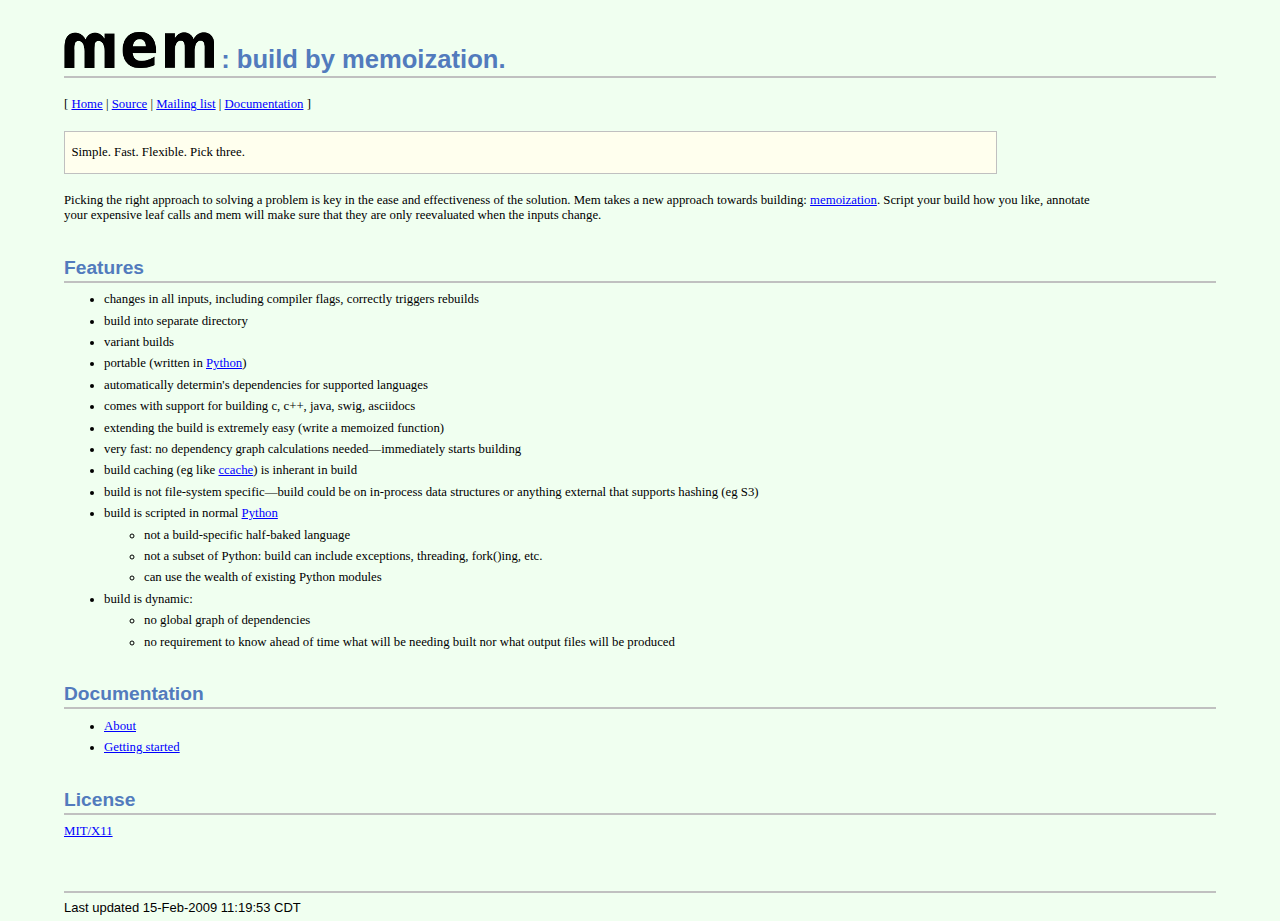
<file: index.html>
<!DOCTYPE html PUBLIC "-//W3C//DTD XHTML 1.1//EN"
    "http://www.w3.org/TR/xhtml11/DTD/xhtml11.dtd">
<html xmlns="http://www.w3.org/1999/xhtml" xml:lang="en">
<head>
<meta http-equiv="Content-Type" content="text/html; charset=UTF-8" />
<meta name="generator" content="AsciiDoc 8.2.1" />
<style type="text/css">
/* Debug borders */
p, li, dt, dd, div, pre, h1, h2, h3, h4, h5, h6 {
/*
  border: 1px solid red;
*/
}

body {
  margin: 1em 5% 1em 5%;
  font-size: .8em;
  background: #f0fff0;
}

a {
  color: blue;
  text-decoration: underline;
}
a:visited {
  color: fuchsia;
}

em {
  font-style: italic;
  color: navy;
}

strong {
  font-weight: bold;
  color: #083194;
}

tt {
  color: navy;
}

h1, h2, h3, h4, h5, h6 {
  color: #527bbd;
  font-family: sans-serif;
  margin-top: 1.2em;
  margin-bottom: 0.5em;
  line-height: 1.3;
}

h1, h2, h3 {
  border-bottom: 2px solid silver;
}
h2 {
  padding-top: 0.5em;
}
h3 {
  float: left;
}
h3 + * {
  clear: left;
}

div.sectionbody {
  font-family: serif;
  margin-left: 0;
}

hr {
  border: 1px solid silver;
}

p {
  margin-top: 0.5em;
  margin-bottom: 0.5em;
}

ul, ol, li > p {
  margin-top: 0;
}

pre {
  padding: 0;
  margin: 0;
}

span#author {
  color: #527bbd;
  font-family: sans-serif;
  font-weight: bold;
  font-size: 1.1em;
}
span#email {
}
span#revision {
  font-family: sans-serif;
}

div#footer {
  font-family: sans-serif;
  font-size: small;
  border-top: 2px solid silver;
  padding-top: 0.5em;
  margin-top: 4.0em;
}
div#footer-text {
  float: left;
  padding-bottom: 0.5em;
}
div#footer-badges {
  float: right;
  padding-bottom: 0.5em;
}

div#preamble,
div.tableblock, div.imageblock, div.exampleblock, div.verseblock,
div.quoteblock, div.literalblock, div.listingblock, div.sidebarblock,
div.admonitionblock {
  margin-right: 10%;
  margin-top: 1.5em;
  margin-bottom: 1.5em;
}
div.admonitionblock {
  margin-top: 2.5em;
  margin-bottom: 2.5em;
}

div.content { /* Block element content. */
  padding: 0;
}

/* Block element titles. */
div.title, caption.title {
  color: #527bbd;
  font-family: sans-serif;
  font-weight: bold;
  text-align: left;
  margin-top: 1.0em;
  margin-bottom: 0.5em;
}
div.title + * {
  margin-top: 0;
}

td div.title:first-child {
  margin-top: 0.0em;
}
div.content div.title:first-child {
  margin-top: 0.0em;
}
div.content + div.title {
  margin-top: 0.0em;
}

div.sidebarblock > div.content {
  background: #ffffee;
  border: 1px solid silver;
  padding: 0.5em;
}

div.listingblock {
  margin-right: 0%;
}
div.listingblock > div.content {
  border: 1px solid silver;
  background: #f4f4f4;
  padding: 0.5em;
}

div.quoteblock > div.content {
  padding-left: 2.0em;
}

div.attribution {
  text-align: right;
}
div.verseblock + div.attribution {
  text-align: left;
}

div.admonitionblock .icon {
  vertical-align: top;
  font-size: 1.1em;
  font-weight: bold;
  text-decoration: underline;
  color: #527bbd;
  padding-right: 0.5em;
}
div.admonitionblock td.content {
  padding-left: 0.5em;
  border-left: 2px solid silver;
}

div.exampleblock > div.content {
  border-left: 2px solid silver;
  padding: 0.5em;
}

div.verseblock div.content {
  white-space: pre;
}

div.imageblock div.content { padding-left: 0; }
div.imageblock img { border: 1px solid silver; }
span.image img { border-style: none; }

dl {
  margin-top: 0.8em;
  margin-bottom: 0.8em;
}
dt {
  margin-top: 0.5em;
  margin-bottom: 0;
  font-style: normal;
}
dd > *:first-child {
  margin-top: 0.1em;
}

ul, ol {
    list-style-position: outside;
}
div.olist > ol {
  list-style-type: decimal;
}
div.olist2 > ol {
  list-style-type: lower-alpha;
}

div.tableblock > table {
  border: 3px solid #527bbd;
}
thead {
  font-family: sans-serif;
  font-weight: bold;
}
tfoot {
  font-weight: bold;
}

div.hlist {
  margin-top: 0.8em;
  margin-bottom: 0.8em;
}
div.hlist td {
  padding-bottom: 15px;
}
td.hlist1 {
  vertical-align: top;
  font-style: normal;
  padding-right: 0.8em;
}
td.hlist2 {
  vertical-align: top;
}

@media print {
  div#footer-badges { display: none; }
}

div#toctitle {
  color: #527bbd;
  font-family: sans-serif;
  font-size: 1.1em;
  font-weight: bold;
  margin-top: 1.0em;
  margin-bottom: 0.1em;
}

div.toclevel1, div.toclevel2, div.toclevel3, div.toclevel4 {
  margin-top: 0;
  margin-bottom: 0;
}
div.toclevel2 {
  margin-left: 2em;
  font-size: 0.9em;
}
div.toclevel3 {
  margin-left: 4em;
  font-size: 0.9em;
}
div.toclevel4 {
  margin-left: 6em;
  font-size: 0.9em;
}
/* Workarounds for IE6's broken and incomplete CSS2. */

div.sidebar-content {
  background: #ffffee;
  border: 1px solid silver;
  padding: 0.5em;
}
div.sidebar-title, div.image-title {
  color: #527bbd;
  font-family: sans-serif;
  font-weight: bold;
  margin-top: 0.0em;
  margin-bottom: 0.5em;
}

div.listingblock div.content {
  border: 1px solid silver;
  background: #f4f4f4;
  padding: 0.5em;
}

div.quoteblock-content {
  padding-left: 2.0em;
}

div.exampleblock-content {
  border-left: 2px solid silver;
  padding-left: 0.5em;
}

/* IE6 sets dynamically generated links as visited. */
div#toc a:visited { color: blue; }

/* Because IE6 child selector is broken. */
div.olist2 ol {
  list-style-type: lower-alpha;
}
div.olist2 div.olist ol {
  list-style-type: decimal;
}
</style>
<title>mem: build by memoization.</title>
</head>
<body>
<div id="header">
<h1><span class="image">
<img src="mem.png" alt="mem" title="mem" />
</span>: build by memoization.</h1>
</div>
<div id="preamble">
<div class="sectionbody">
<div class="para"><p>[
  <a href="http://srp.github.com/mem">Home</a> |
  <a href="http://github.com/srp/mem/tree/master">Source</a> |
  <a href="http://groups.google.com/group/mem-users">Mailing list</a> |
  <a href="documentation.html">Documentation</a>
]</p></div>
<div class="sidebarblock">
<div class="sidebar-content">
<div class="para"><p>Simple. Fast. Flexible. Pick three.</p></div>
</div></div>
<div class="para"><p>Picking the right approach to solving a problem is key in the ease and
effectiveness of the solution. Mem takes a new approach towards building:
<a href="http://en.wikipedia.org/wiki/Memoization">memoization</a>. Script your
build how you like, annotate your expensive leaf calls and mem will
make sure that they are only reevaluated when the inputs change.</p></div>
</div>
</div>
<h2>Features</h2>
<div class="sectionbody">
<div class="ilist"><ul>
<li>
<p>
changes in all inputs, including compiler flags, correctly triggers
  rebuilds
</p>
</li>
<li>
<p>
build into separate directory
</p>
</li>
<li>
<p>
variant builds
</p>
</li>
<li>
<p>
portable (written in <a href="http://python.org/">Python</a>)
</p>
</li>
<li>
<p>
automatically determin's dependencies for supported languages
</p>
</li>
<li>
<p>
comes with support for building c, c++, java, swig, asciidocs
</p>
</li>
<li>
<p>
extending the build is extremely easy (write a memoized function)
</p>
</li>
<li>
<p>
very fast: no dependency graph calculations needed&#8212;immediately
  starts building
</p>
</li>
<li>
<p>
build caching (eg like <a href="http://ccache.samba.org/">ccache</a>) is inherant
  in build
</p>
</li>
<li>
<p>
build is not file-system specific&#8212;build could be on in-process data
  structures or anything external that supports hashing (eg S3)
</p>
</li>
<li>
<p>
build is scripted in normal <a href="http://python.org/">Python</a>
</p>
<div class="ilist"><ul>
<li>
<p>
not a build-specific half-baked language
</p>
</li>
<li>
<p>
not a subset of Python: build can include exceptions, threading,
  fork()ing, etc.
</p>
</li>
<li>
<p>
can use the wealth of existing Python modules
</p>
</li>
</ul></div>
</li>
<li>
<p>
build is dynamic:
</p>
<div class="ilist"><ul>
<li>
<p>
no global graph of dependencies
</p>
</li>
<li>
<p>
no requirement to know ahead of time what will be needing built nor
  what output files will be produced
</p>
</li>
</ul></div>
</li>
</ul></div>
</div>
<h2>Documentation</h2>
<div class="sectionbody">
<div class="ilist"><ul>
<li>
<p>
<a href="about.html">About</a>
</p>
</li>
<li>
<p>
<a href="getting-started.html">Getting started</a>
</p>
</li>
</ul></div>
</div>
<h2>License</h2>
<div class="sectionbody">
<div class="para"><p><a href="http://en.wikipedia.org/wiki/MIT_License">MIT/X11</a></p></div>
</div>
<div id="footer">
<div id="footer-text">
Last updated 15-Feb-2009 11:19:53 CDT
</div>
</div>
</body>
</html>
</file>
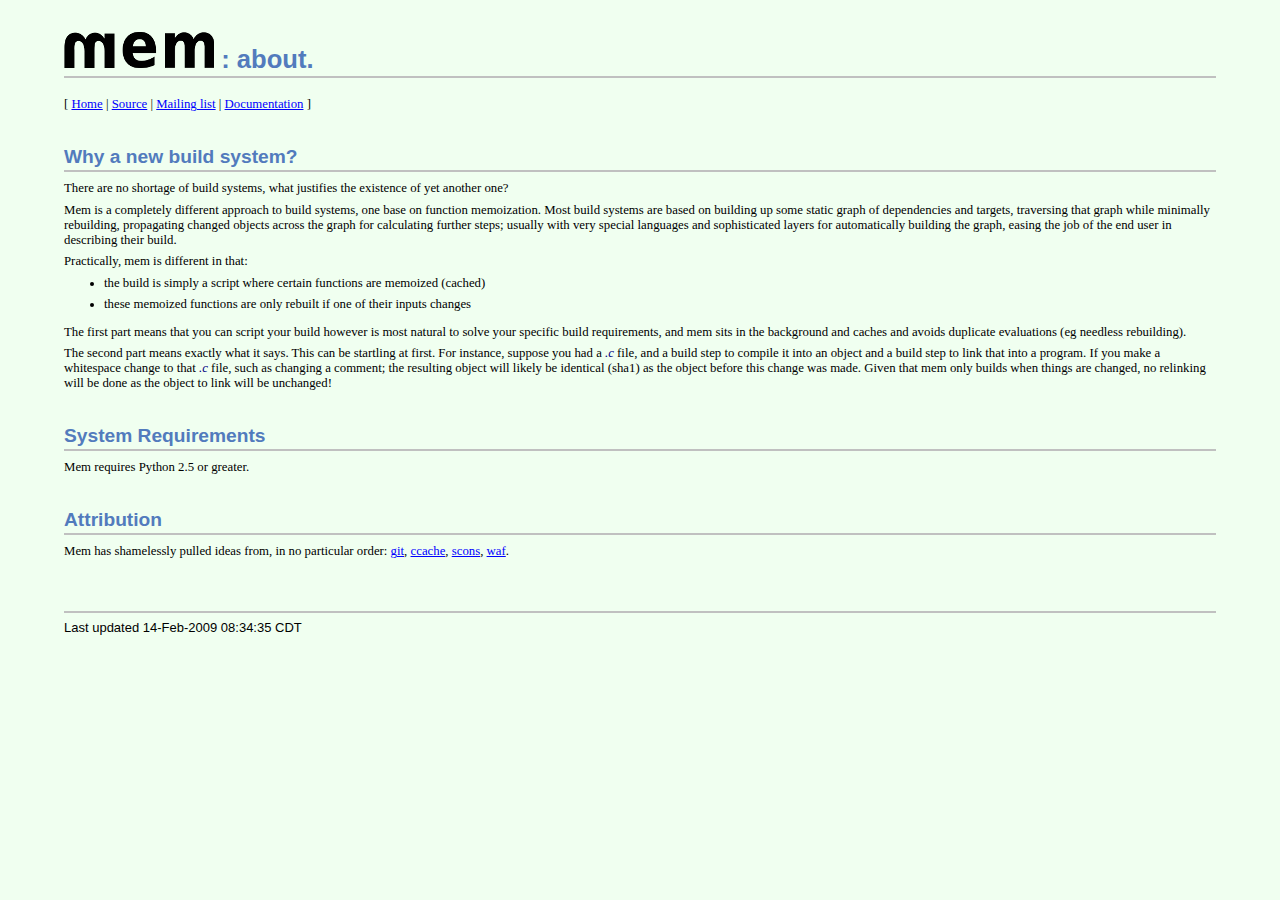
<file: about.html>
<!DOCTYPE html PUBLIC "-//W3C//DTD XHTML 1.1//EN"
    "http://www.w3.org/TR/xhtml11/DTD/xhtml11.dtd">
<html xmlns="http://www.w3.org/1999/xhtml" xml:lang="en">
<head>
<meta http-equiv="Content-Type" content="text/html; charset=UTF-8" />
<meta name="generator" content="AsciiDoc 8.2.1" />
<style type="text/css">
/* Debug borders */
p, li, dt, dd, div, pre, h1, h2, h3, h4, h5, h6 {
/*
  border: 1px solid red;
*/
}

body {
  margin: 1em 5% 1em 5%;
  font-size: .8em;
  background: #f0fff0;
}

a {
  color: blue;
  text-decoration: underline;
}
a:visited {
  color: fuchsia;
}

em {
  font-style: italic;
  color: navy;
}

strong {
  font-weight: bold;
  color: #083194;
}

tt {
  color: navy;
}

h1, h2, h3, h4, h5, h6 {
  color: #527bbd;
  font-family: sans-serif;
  margin-top: 1.2em;
  margin-bottom: 0.5em;
  line-height: 1.3;
}

h1, h2, h3 {
  border-bottom: 2px solid silver;
}
h2 {
  padding-top: 0.5em;
}
h3 {
  float: left;
}
h3 + * {
  clear: left;
}

div.sectionbody {
  font-family: serif;
  margin-left: 0;
}

hr {
  border: 1px solid silver;
}

p {
  margin-top: 0.5em;
  margin-bottom: 0.5em;
}

ul, ol, li > p {
  margin-top: 0;
}

pre {
  padding: 0;
  margin: 0;
}

span#author {
  color: #527bbd;
  font-family: sans-serif;
  font-weight: bold;
  font-size: 1.1em;
}
span#email {
}
span#revision {
  font-family: sans-serif;
}

div#footer {
  font-family: sans-serif;
  font-size: small;
  border-top: 2px solid silver;
  padding-top: 0.5em;
  margin-top: 4.0em;
}
div#footer-text {
  float: left;
  padding-bottom: 0.5em;
}
div#footer-badges {
  float: right;
  padding-bottom: 0.5em;
}

div#preamble,
div.tableblock, div.imageblock, div.exampleblock, div.verseblock,
div.quoteblock, div.literalblock, div.listingblock, div.sidebarblock,
div.admonitionblock {
  margin-right: 10%;
  margin-top: 1.5em;
  margin-bottom: 1.5em;
}
div.admonitionblock {
  margin-top: 2.5em;
  margin-bottom: 2.5em;
}

div.content { /* Block element content. */
  padding: 0;
}

/* Block element titles. */
div.title, caption.title {
  color: #527bbd;
  font-family: sans-serif;
  font-weight: bold;
  text-align: left;
  margin-top: 1.0em;
  margin-bottom: 0.5em;
}
div.title + * {
  margin-top: 0;
}

td div.title:first-child {
  margin-top: 0.0em;
}
div.content div.title:first-child {
  margin-top: 0.0em;
}
div.content + div.title {
  margin-top: 0.0em;
}

div.sidebarblock > div.content {
  background: #ffffee;
  border: 1px solid silver;
  padding: 0.5em;
}

div.listingblock {
  margin-right: 0%;
}
div.listingblock > div.content {
  border: 1px solid silver;
  background: #f4f4f4;
  padding: 0.5em;
}

div.quoteblock > div.content {
  padding-left: 2.0em;
}

div.attribution {
  text-align: right;
}
div.verseblock + div.attribution {
  text-align: left;
}

div.admonitionblock .icon {
  vertical-align: top;
  font-size: 1.1em;
  font-weight: bold;
  text-decoration: underline;
  color: #527bbd;
  padding-right: 0.5em;
}
div.admonitionblock td.content {
  padding-left: 0.5em;
  border-left: 2px solid silver;
}

div.exampleblock > div.content {
  border-left: 2px solid silver;
  padding: 0.5em;
}

div.verseblock div.content {
  white-space: pre;
}

div.imageblock div.content { padding-left: 0; }
div.imageblock img { border: 1px solid silver; }
span.image img { border-style: none; }

dl {
  margin-top: 0.8em;
  margin-bottom: 0.8em;
}
dt {
  margin-top: 0.5em;
  margin-bottom: 0;
  font-style: normal;
}
dd > *:first-child {
  margin-top: 0.1em;
}

ul, ol {
    list-style-position: outside;
}
div.olist > ol {
  list-style-type: decimal;
}
div.olist2 > ol {
  list-style-type: lower-alpha;
}

div.tableblock > table {
  border: 3px solid #527bbd;
}
thead {
  font-family: sans-serif;
  font-weight: bold;
}
tfoot {
  font-weight: bold;
}

div.hlist {
  margin-top: 0.8em;
  margin-bottom: 0.8em;
}
div.hlist td {
  padding-bottom: 15px;
}
td.hlist1 {
  vertical-align: top;
  font-style: normal;
  padding-right: 0.8em;
}
td.hlist2 {
  vertical-align: top;
}

@media print {
  div#footer-badges { display: none; }
}

div#toctitle {
  color: #527bbd;
  font-family: sans-serif;
  font-size: 1.1em;
  font-weight: bold;
  margin-top: 1.0em;
  margin-bottom: 0.1em;
}

div.toclevel1, div.toclevel2, div.toclevel3, div.toclevel4 {
  margin-top: 0;
  margin-bottom: 0;
}
div.toclevel2 {
  margin-left: 2em;
  font-size: 0.9em;
}
div.toclevel3 {
  margin-left: 4em;
  font-size: 0.9em;
}
div.toclevel4 {
  margin-left: 6em;
  font-size: 0.9em;
}
/* Workarounds for IE6's broken and incomplete CSS2. */

div.sidebar-content {
  background: #ffffee;
  border: 1px solid silver;
  padding: 0.5em;
}
div.sidebar-title, div.image-title {
  color: #527bbd;
  font-family: sans-serif;
  font-weight: bold;
  margin-top: 0.0em;
  margin-bottom: 0.5em;
}

div.listingblock div.content {
  border: 1px solid silver;
  background: #f4f4f4;
  padding: 0.5em;
}

div.quoteblock-content {
  padding-left: 2.0em;
}

div.exampleblock-content {
  border-left: 2px solid silver;
  padding-left: 0.5em;
}

/* IE6 sets dynamically generated links as visited. */
div#toc a:visited { color: blue; }

/* Because IE6 child selector is broken. */
div.olist2 ol {
  list-style-type: lower-alpha;
}
div.olist2 div.olist ol {
  list-style-type: decimal;
}
</style>
<title>mem: about.</title>
</head>
<body>
<div id="header">
<h1><span class="image">
<img src="mem.png" alt="mem" title="mem" />
</span>: about.</h1>
</div>
<div id="preamble">
<div class="sectionbody">
<div class="para"><p>[
  <a href="http://srp.github.com/mem">Home</a> |
  <a href="http://github.com/srp/mem/tree/master">Source</a> |
  <a href="http://groups.google.com/group/mem-users">Mailing list</a> |
  <a href="documentation.html">Documentation</a>
]</p></div>
</div>
</div>
<h2>Why a new build system?</h2>
<div class="sectionbody">
<div class="para"><p>There are no shortage of build systems, what justifies the existence
of yet another one?</p></div>
<div class="para"><p>Mem is a completely different approach to build systems, one base on
function memoization. Most build systems are based on building up some
static graph of dependencies and targets, traversing that graph while
minimally rebuilding, propagating changed objects across the graph for
calculating further steps; usually with very special languages and
sophisticated layers for automatically building the graph, easing
the job of the end user in describing their build.</p></div>
<div class="para"><p>Practically, mem is different in that:</p></div>
<div class="ilist"><ul>
<li>
<p>
the build is simply a script where certain functions are memoized (cached)
</p>
</li>
<li>
<p>
these memoized functions are only rebuilt if one of their inputs changes
</p>
</li>
</ul></div>
<div class="para"><p>The first part means that you can script your build however is most
natural to solve your specific build requirements, and mem sits in the
background and caches and avoids duplicate evaluations (eg needless
rebuilding).</p></div>
<div class="para"><p>The second part means exactly what it says. This can be startling at
first. For instance, suppose you had a <em>.c</em> file, and a build step to
compile it into an object and a build step to link that into a
program. If you make a whitespace change to that <em>.c</em> file, such as
changing a comment; the resulting object will likely be identical
(sha1) as the object before this change was made. Given that mem only
builds when things are changed, no relinking will be done as the
object to link will be unchanged!</p></div>
</div>
<h2>System Requirements</h2>
<div class="sectionbody">
<div class="para"><p>Mem requires Python 2.5 or greater.</p></div>
</div>
<h2>Attribution</h2>
<div class="sectionbody">
<div class="para"><p>Mem has shamelessly pulled ideas from, in no particular order:
<a href="http://git-scm.com/">git</a>, <a href="http://ccache.samba.org/">ccache</a>,
<a href="http://scons.org/">scons</a>, <a href="http://code.google.com/p/waf/">waf</a>.</p></div>
</div>
<div id="footer">
<div id="footer-text">
Last updated 14-Feb-2009 08:34:35 CDT
</div>
</div>
</body>
</html>
</file>
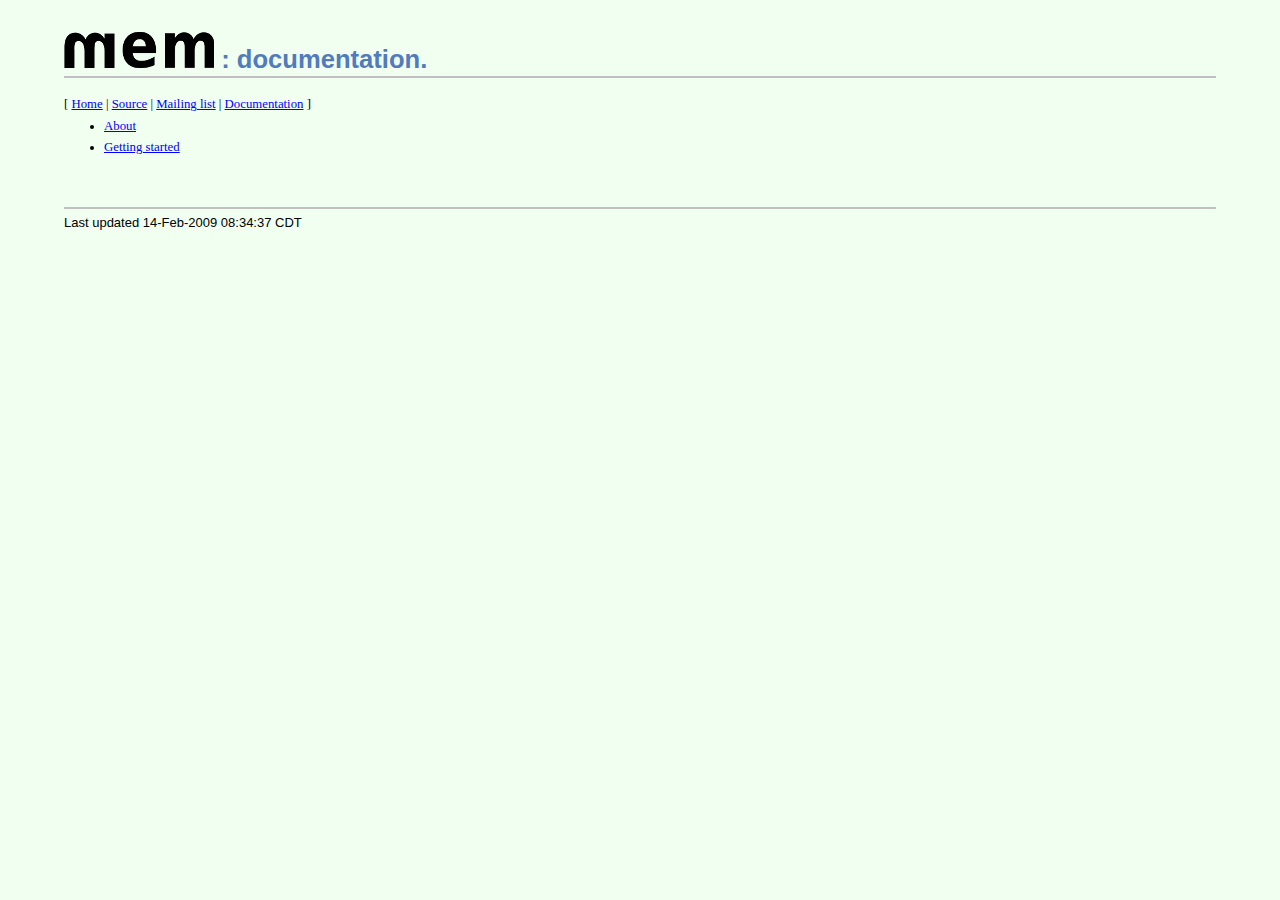
<file: documentation.html>
<!DOCTYPE html PUBLIC "-//W3C//DTD XHTML 1.1//EN"
    "http://www.w3.org/TR/xhtml11/DTD/xhtml11.dtd">
<html xmlns="http://www.w3.org/1999/xhtml" xml:lang="en">
<head>
<meta http-equiv="Content-Type" content="text/html; charset=UTF-8" />
<meta name="generator" content="AsciiDoc 8.2.1" />
<style type="text/css">
/* Debug borders */
p, li, dt, dd, div, pre, h1, h2, h3, h4, h5, h6 {
/*
  border: 1px solid red;
*/
}

body {
  margin: 1em 5% 1em 5%;
  font-size: .8em;
  background: #f0fff0;
}

a {
  color: blue;
  text-decoration: underline;
}
a:visited {
  color: fuchsia;
}

em {
  font-style: italic;
  color: navy;
}

strong {
  font-weight: bold;
  color: #083194;
}

tt {
  color: navy;
}

h1, h2, h3, h4, h5, h6 {
  color: #527bbd;
  font-family: sans-serif;
  margin-top: 1.2em;
  margin-bottom: 0.5em;
  line-height: 1.3;
}

h1, h2, h3 {
  border-bottom: 2px solid silver;
}
h2 {
  padding-top: 0.5em;
}
h3 {
  float: left;
}
h3 + * {
  clear: left;
}

div.sectionbody {
  font-family: serif;
  margin-left: 0;
}

hr {
  border: 1px solid silver;
}

p {
  margin-top: 0.5em;
  margin-bottom: 0.5em;
}

ul, ol, li > p {
  margin-top: 0;
}

pre {
  padding: 0;
  margin: 0;
}

span#author {
  color: #527bbd;
  font-family: sans-serif;
  font-weight: bold;
  font-size: 1.1em;
}
span#email {
}
span#revision {
  font-family: sans-serif;
}

div#footer {
  font-family: sans-serif;
  font-size: small;
  border-top: 2px solid silver;
  padding-top: 0.5em;
  margin-top: 4.0em;
}
div#footer-text {
  float: left;
  padding-bottom: 0.5em;
}
div#footer-badges {
  float: right;
  padding-bottom: 0.5em;
}

div#preamble,
div.tableblock, div.imageblock, div.exampleblock, div.verseblock,
div.quoteblock, div.literalblock, div.listingblock, div.sidebarblock,
div.admonitionblock {
  margin-right: 10%;
  margin-top: 1.5em;
  margin-bottom: 1.5em;
}
div.admonitionblock {
  margin-top: 2.5em;
  margin-bottom: 2.5em;
}

div.content { /* Block element content. */
  padding: 0;
}

/* Block element titles. */
div.title, caption.title {
  color: #527bbd;
  font-family: sans-serif;
  font-weight: bold;
  text-align: left;
  margin-top: 1.0em;
  margin-bottom: 0.5em;
}
div.title + * {
  margin-top: 0;
}

td div.title:first-child {
  margin-top: 0.0em;
}
div.content div.title:first-child {
  margin-top: 0.0em;
}
div.content + div.title {
  margin-top: 0.0em;
}

div.sidebarblock > div.content {
  background: #ffffee;
  border: 1px solid silver;
  padding: 0.5em;
}

div.listingblock {
  margin-right: 0%;
}
div.listingblock > div.content {
  border: 1px solid silver;
  background: #f4f4f4;
  padding: 0.5em;
}

div.quoteblock > div.content {
  padding-left: 2.0em;
}

div.attribution {
  text-align: right;
}
div.verseblock + div.attribution {
  text-align: left;
}

div.admonitionblock .icon {
  vertical-align: top;
  font-size: 1.1em;
  font-weight: bold;
  text-decoration: underline;
  color: #527bbd;
  padding-right: 0.5em;
}
div.admonitionblock td.content {
  padding-left: 0.5em;
  border-left: 2px solid silver;
}

div.exampleblock > div.content {
  border-left: 2px solid silver;
  padding: 0.5em;
}

div.verseblock div.content {
  white-space: pre;
}

div.imageblock div.content { padding-left: 0; }
div.imageblock img { border: 1px solid silver; }
span.image img { border-style: none; }

dl {
  margin-top: 0.8em;
  margin-bottom: 0.8em;
}
dt {
  margin-top: 0.5em;
  margin-bottom: 0;
  font-style: normal;
}
dd > *:first-child {
  margin-top: 0.1em;
}

ul, ol {
    list-style-position: outside;
}
div.olist > ol {
  list-style-type: decimal;
}
div.olist2 > ol {
  list-style-type: lower-alpha;
}

div.tableblock > table {
  border: 3px solid #527bbd;
}
thead {
  font-family: sans-serif;
  font-weight: bold;
}
tfoot {
  font-weight: bold;
}

div.hlist {
  margin-top: 0.8em;
  margin-bottom: 0.8em;
}
div.hlist td {
  padding-bottom: 15px;
}
td.hlist1 {
  vertical-align: top;
  font-style: normal;
  padding-right: 0.8em;
}
td.hlist2 {
  vertical-align: top;
}

@media print {
  div#footer-badges { display: none; }
}

div#toctitle {
  color: #527bbd;
  font-family: sans-serif;
  font-size: 1.1em;
  font-weight: bold;
  margin-top: 1.0em;
  margin-bottom: 0.1em;
}

div.toclevel1, div.toclevel2, div.toclevel3, div.toclevel4 {
  margin-top: 0;
  margin-bottom: 0;
}
div.toclevel2 {
  margin-left: 2em;
  font-size: 0.9em;
}
div.toclevel3 {
  margin-left: 4em;
  font-size: 0.9em;
}
div.toclevel4 {
  margin-left: 6em;
  font-size: 0.9em;
}
/* Workarounds for IE6's broken and incomplete CSS2. */

div.sidebar-content {
  background: #ffffee;
  border: 1px solid silver;
  padding: 0.5em;
}
div.sidebar-title, div.image-title {
  color: #527bbd;
  font-family: sans-serif;
  font-weight: bold;
  margin-top: 0.0em;
  margin-bottom: 0.5em;
}

div.listingblock div.content {
  border: 1px solid silver;
  background: #f4f4f4;
  padding: 0.5em;
}

div.quoteblock-content {
  padding-left: 2.0em;
}

div.exampleblock-content {
  border-left: 2px solid silver;
  padding-left: 0.5em;
}

/* IE6 sets dynamically generated links as visited. */
div#toc a:visited { color: blue; }

/* Because IE6 child selector is broken. */
div.olist2 ol {
  list-style-type: lower-alpha;
}
div.olist2 div.olist ol {
  list-style-type: decimal;
}
</style>
<title>mem: documentation.</title>
</head>
<body>
<div id="header">
<h1><span class="image">
<img src="mem.png" alt="mem" title="mem" />
</span>: documentation.</h1>
</div>
<div id="preamble">
<div class="sectionbody">
<div class="para"><p>[
  <a href="http://srp.github.com/mem">Home</a> |
  <a href="http://github.com/srp/mem/tree/master">Source</a> |
  <a href="http://groups.google.com/group/mem-users">Mailing list</a> |
  <a href="documentation.html">Documentation</a>
]</p></div>
<div class="ilist"><ul>
<li>
<p>
<a href="about.html">About</a>
</p>
</li>
<li>
<p>
<a href="getting-started.html">Getting started</a>
</p>
</li>
</ul></div>
</div>
</div>
<div id="footer">
<div id="footer-text">
Last updated 14-Feb-2009 08:34:37 CDT
</div>
</div>
</body>
</html>
</file>
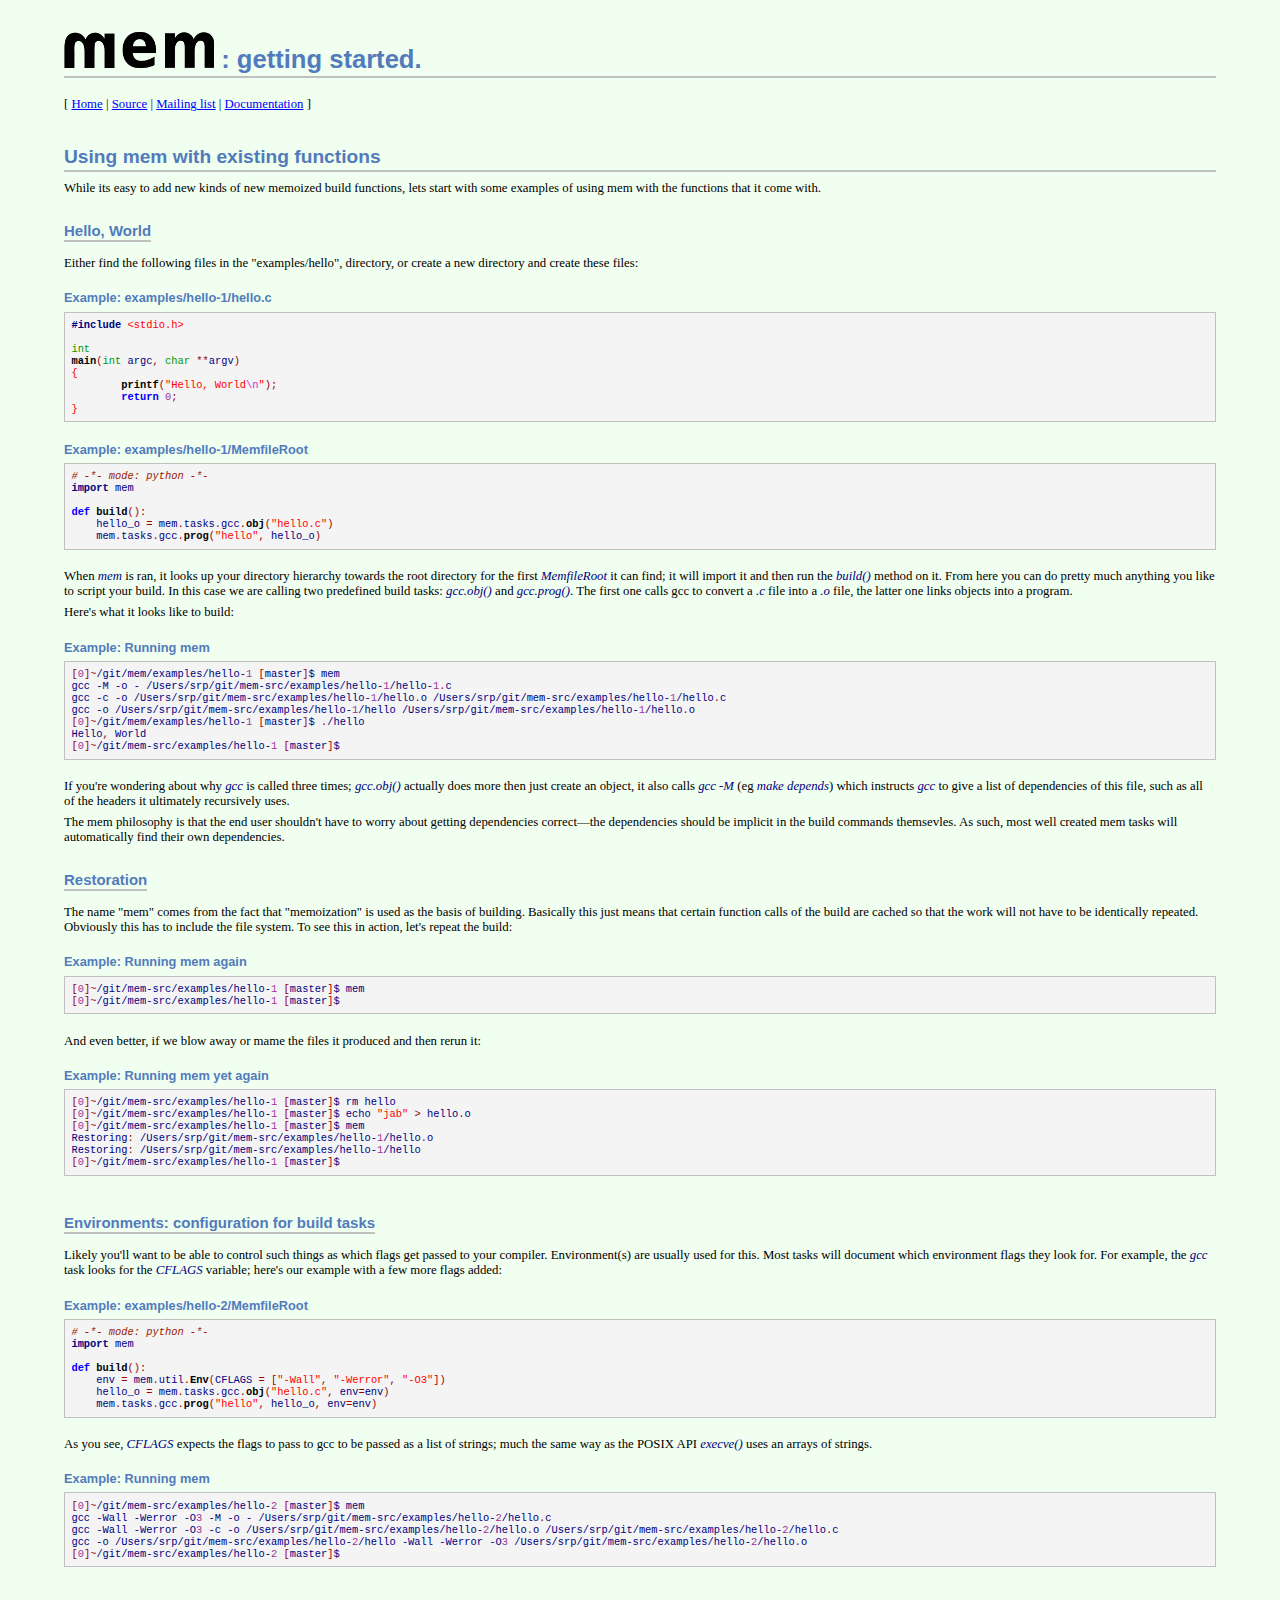
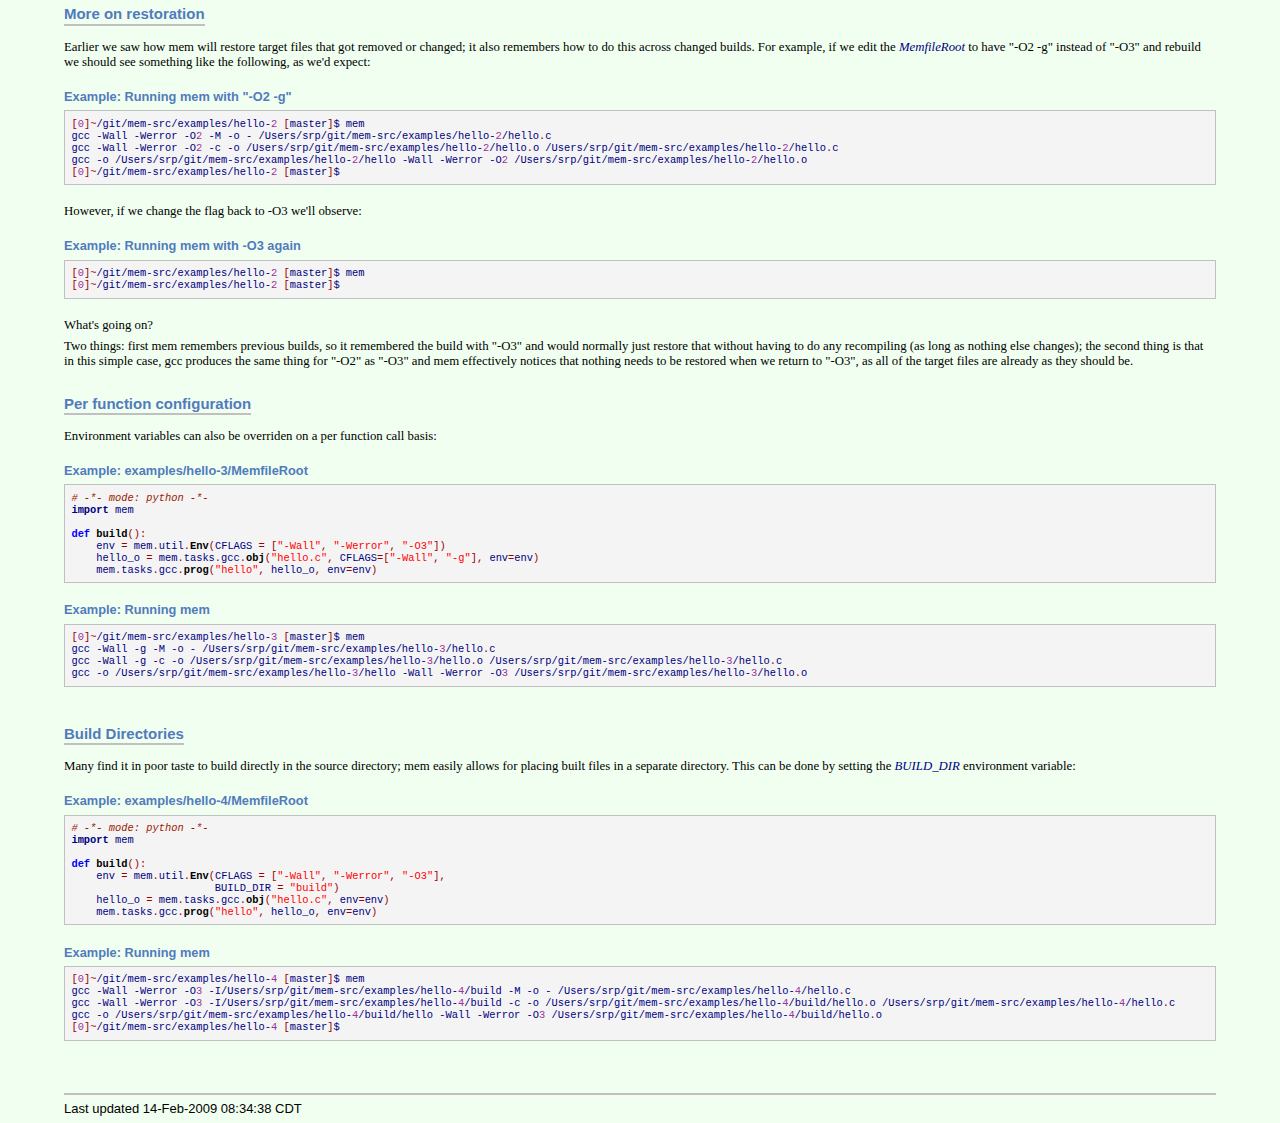
<file: getting-started.html>
<!DOCTYPE html PUBLIC "-//W3C//DTD XHTML 1.1//EN"
    "http://www.w3.org/TR/xhtml11/DTD/xhtml11.dtd">
<html xmlns="http://www.w3.org/1999/xhtml" xml:lang="en">
<head>
<meta http-equiv="Content-Type" content="text/html; charset=UTF-8" />
<meta name="generator" content="AsciiDoc 8.2.1" />
<style type="text/css">
/* Debug borders */
p, li, dt, dd, div, pre, h1, h2, h3, h4, h5, h6 {
/*
  border: 1px solid red;
*/
}

body {
  margin: 1em 5% 1em 5%;
  font-size: .8em;
  background: #f0fff0;
}

a {
  color: blue;
  text-decoration: underline;
}
a:visited {
  color: fuchsia;
}

em {
  font-style: italic;
  color: navy;
}

strong {
  font-weight: bold;
  color: #083194;
}

tt {
  color: navy;
}

h1, h2, h3, h4, h5, h6 {
  color: #527bbd;
  font-family: sans-serif;
  margin-top: 1.2em;
  margin-bottom: 0.5em;
  line-height: 1.3;
}

h1, h2, h3 {
  border-bottom: 2px solid silver;
}
h2 {
  padding-top: 0.5em;
}
h3 {
  float: left;
}
h3 + * {
  clear: left;
}

div.sectionbody {
  font-family: serif;
  margin-left: 0;
}

hr {
  border: 1px solid silver;
}

p {
  margin-top: 0.5em;
  margin-bottom: 0.5em;
}

ul, ol, li > p {
  margin-top: 0;
}

pre {
  padding: 0;
  margin: 0;
}

span#author {
  color: #527bbd;
  font-family: sans-serif;
  font-weight: bold;
  font-size: 1.1em;
}
span#email {
}
span#revision {
  font-family: sans-serif;
}

div#footer {
  font-family: sans-serif;
  font-size: small;
  border-top: 2px solid silver;
  padding-top: 0.5em;
  margin-top: 4.0em;
}
div#footer-text {
  float: left;
  padding-bottom: 0.5em;
}
div#footer-badges {
  float: right;
  padding-bottom: 0.5em;
}

div#preamble,
div.tableblock, div.imageblock, div.exampleblock, div.verseblock,
div.quoteblock, div.literalblock, div.listingblock, div.sidebarblock,
div.admonitionblock {
  margin-right: 10%;
  margin-top: 1.5em;
  margin-bottom: 1.5em;
}
div.admonitionblock {
  margin-top: 2.5em;
  margin-bottom: 2.5em;
}

div.content { /* Block element content. */
  padding: 0;
}

/* Block element titles. */
div.title, caption.title {
  color: #527bbd;
  font-family: sans-serif;
  font-weight: bold;
  text-align: left;
  margin-top: 1.0em;
  margin-bottom: 0.5em;
}
div.title + * {
  margin-top: 0;
}

td div.title:first-child {
  margin-top: 0.0em;
}
div.content div.title:first-child {
  margin-top: 0.0em;
}
div.content + div.title {
  margin-top: 0.0em;
}

div.sidebarblock > div.content {
  background: #ffffee;
  border: 1px solid silver;
  padding: 0.5em;
}

div.listingblock {
  margin-right: 0%;
}
div.listingblock > div.content {
  border: 1px solid silver;
  background: #f4f4f4;
  padding: 0.5em;
}

div.quoteblock > div.content {
  padding-left: 2.0em;
}

div.attribution {
  text-align: right;
}
div.verseblock + div.attribution {
  text-align: left;
}

div.admonitionblock .icon {
  vertical-align: top;
  font-size: 1.1em;
  font-weight: bold;
  text-decoration: underline;
  color: #527bbd;
  padding-right: 0.5em;
}
div.admonitionblock td.content {
  padding-left: 0.5em;
  border-left: 2px solid silver;
}

div.exampleblock > div.content {
  border-left: 2px solid silver;
  padding: 0.5em;
}

div.verseblock div.content {
  white-space: pre;
}

div.imageblock div.content { padding-left: 0; }
div.imageblock img { border: 1px solid silver; }
span.image img { border-style: none; }

dl {
  margin-top: 0.8em;
  margin-bottom: 0.8em;
}
dt {
  margin-top: 0.5em;
  margin-bottom: 0;
  font-style: normal;
}
dd > *:first-child {
  margin-top: 0.1em;
}

ul, ol {
    list-style-position: outside;
}
div.olist > ol {
  list-style-type: decimal;
}
div.olist2 > ol {
  list-style-type: lower-alpha;
}

div.tableblock > table {
  border: 3px solid #527bbd;
}
thead {
  font-family: sans-serif;
  font-weight: bold;
}
tfoot {
  font-weight: bold;
}

div.hlist {
  margin-top: 0.8em;
  margin-bottom: 0.8em;
}
div.hlist td {
  padding-bottom: 15px;
}
td.hlist1 {
  vertical-align: top;
  font-style: normal;
  padding-right: 0.8em;
}
td.hlist2 {
  vertical-align: top;
}

@media print {
  div#footer-badges { display: none; }
}

div#toctitle {
  color: #527bbd;
  font-family: sans-serif;
  font-size: 1.1em;
  font-weight: bold;
  margin-top: 1.0em;
  margin-bottom: 0.1em;
}

div.toclevel1, div.toclevel2, div.toclevel3, div.toclevel4 {
  margin-top: 0;
  margin-bottom: 0;
}
div.toclevel2 {
  margin-left: 2em;
  font-size: 0.9em;
}
div.toclevel3 {
  margin-left: 4em;
  font-size: 0.9em;
}
div.toclevel4 {
  margin-left: 6em;
  font-size: 0.9em;
}
/* Workarounds for IE6's broken and incomplete CSS2. */

div.sidebar-content {
  background: #ffffee;
  border: 1px solid silver;
  padding: 0.5em;
}
div.sidebar-title, div.image-title {
  color: #527bbd;
  font-family: sans-serif;
  font-weight: bold;
  margin-top: 0.0em;
  margin-bottom: 0.5em;
}

div.listingblock div.content {
  border: 1px solid silver;
  background: #f4f4f4;
  padding: 0.5em;
}

div.quoteblock-content {
  padding-left: 2.0em;
}

div.exampleblock-content {
  border-left: 2px solid silver;
  padding-left: 0.5em;
}

/* IE6 sets dynamically generated links as visited. */
div#toc a:visited { color: blue; }

/* Because IE6 child selector is broken. */
div.olist2 ol {
  list-style-type: lower-alpha;
}
div.olist2 div.olist ol {
  list-style-type: decimal;
}
</style>
<title>mem: getting started.</title>
</head>
<body>
<div id="header">
<h1><span class="image">
<img src="mem.png" alt="mem" title="mem" />
</span>: getting started.</h1>
</div>
<div id="preamble">
<div class="sectionbody">
<div class="para"><p>[
  <a href="http://srp.github.com/mem">Home</a> |
  <a href="http://github.com/srp/mem/tree/master">Source</a> |
  <a href="http://groups.google.com/group/mem-users">Mailing list</a> |
  <a href="documentation.html">Documentation</a>
]</p></div>
</div>
</div>
<h2>Using mem with existing functions</h2>
<div class="sectionbody">
<div class="para"><p>While its easy to add new kinds of new memoized build functions, lets
start with some examples of using mem with the functions that it come
with.</p></div>
<h3>Hello, World</h3><div style="clear:left"></div>
<div class="para"><p>Either find the following files in the "examples/hello",
directory, or create a new directory and create these files:</p></div>
<div class="listingblock">
<div class="title">Example: examples/hello-1/hello.c</div>
<div class="content"><!-- Generator: GNU source-highlight 2.11
by Lorenzo Bettini
http://www.lorenzobettini.it
http://www.gnu.org/software/src-highlite -->
<pre><tt><span style="font-weight: bold"><span style="color: #000080">#include</span></span> <span style="color: #FF0000">&lt;stdio.h&gt;</span>

<span style="color: #009900">int</span>
<span style="font-weight: bold"><span style="color: #000000">main</span></span><span style="color: #990000">(</span><span style="color: #009900">int</span> argc<span style="color: #990000">,</span> <span style="color: #009900">char</span> <span style="color: #990000">**</span>argv<span style="color: #990000">)</span>
<span style="color: #FF0000">{</span>
        <span style="font-weight: bold"><span style="color: #000000">printf</span></span><span style="color: #990000">(</span><span style="color: #FF0000">"Hello, World</span><span style="color: #CC33CC">\n</span><span style="color: #FF0000">"</span><span style="color: #990000">);</span>
        <span style="font-weight: bold"><span style="color: #0000FF">return</span></span> <span style="color: #993399">0</span><span style="color: #990000">;</span>
<span style="color: #FF0000">}</span>
</tt></pre></div></div>
<div class="listingblock">
<div class="title">Example: examples/hello-1/MemfileRoot</div>
<div class="content"><!-- Generator: GNU source-highlight 2.11
by Lorenzo Bettini
http://www.lorenzobettini.it
http://www.gnu.org/software/src-highlite -->
<pre><tt><span style="font-style: italic"><span style="color: #9A1900"># -*- mode: python -*-</span></span>
<span style="font-weight: bold"><span style="color: #000080">import</span></span> mem

<span style="font-weight: bold"><span style="color: #0000FF">def</span></span> <span style="font-weight: bold"><span style="color: #000000">build</span></span><span style="color: #990000">():</span>
    hello_o <span style="color: #990000">=</span> mem<span style="color: #990000">.</span>tasks<span style="color: #990000">.</span>gcc<span style="color: #990000">.</span><span style="font-weight: bold"><span style="color: #000000">obj</span></span><span style="color: #990000">(</span><span style="color: #FF0000">"hello.c"</span><span style="color: #990000">)</span>
    mem<span style="color: #990000">.</span>tasks<span style="color: #990000">.</span>gcc<span style="color: #990000">.</span><span style="font-weight: bold"><span style="color: #000000">prog</span></span><span style="color: #990000">(</span><span style="color: #FF0000">"hello"</span><span style="color: #990000">,</span> hello_o<span style="color: #990000">)</span>
</tt></pre></div></div>
<div class="para"><p>When <em>mem</em> is ran, it looks up your directory hierarchy towards the
root directory for the first <em>MemfileRoot</em> it can find; it will import
it and then run the <em>build()</em> method on it. From here you can do
pretty much anything you like to script your build. In this case we
are calling two predefined build tasks: <em>gcc.obj()</em> and
<em>gcc.prog()</em>. The first one calls gcc to convert a <em>.c</em> file into a
<em>.o</em> file, the latter one links objects into a program.</p></div>
<div class="para"><p>Here's what it looks like to build:</p></div>
<div class="listingblock">
<div class="title">Example: Running mem</div>
<div class="content"><!-- Generator: GNU source-highlight 2.11
by Lorenzo Bettini
http://www.lorenzobettini.it
http://www.gnu.org/software/src-highlite -->
<pre><tt><span style="color: #990000">[</span><span style="color: #993399">0</span><span style="color: #990000">]~</span>/git/mem/examples/hello-<span style="color: #993399">1</span> <span style="color: #990000">[</span>master<span style="color: #990000">]</span>$ mem
gcc -M -o - /Users/srp/git/mem-src/examples/hello-<span style="color: #993399">1</span>/hello-<span style="color: #993399">1</span><span style="color: #990000">.</span>c
gcc -c -o /Users/srp/git/mem-src/examples/hello-<span style="color: #993399">1</span>/hello<span style="color: #990000">.</span>o /Users/srp/git/mem-src/examples/hello-<span style="color: #993399">1</span>/hello<span style="color: #990000">.</span>c
gcc -o /Users/srp/git/mem-src/examples/hello-<span style="color: #993399">1</span>/hello /Users/srp/git/mem-src/examples/hello-<span style="color: #993399">1</span>/hello<span style="color: #990000">.</span>o
<span style="color: #990000">[</span><span style="color: #993399">0</span><span style="color: #990000">]~</span>/git/mem/examples/hello-<span style="color: #993399">1</span> <span style="color: #990000">[</span>master<span style="color: #990000">]</span>$ <span style="color: #990000">.</span>/hello
Hello<span style="color: #990000">,</span> World
<span style="color: #990000">[</span><span style="color: #993399">0</span><span style="color: #990000">]~</span>/git/mem-src/examples/hello-<span style="color: #993399">1</span> <span style="color: #990000">[</span>master<span style="color: #990000">]</span>$
</tt></pre></div></div>
<div class="para"><p>If you're wondering about why <em>gcc</em> is called three times; <em>gcc.obj()</em>
actually does more then just create an object, it also calls <em>gcc -M</em>
(eg <em>make depends</em>) which instructs <em>gcc</em> to give a list of
dependencies of this file, such as all of the headers it ultimately
recursively uses.</p></div>
<div class="para"><p>The mem philosophy is that the end user shouldn't have to worry about
getting dependencies correct&#8212;the dependencies should be implicit in
the build commands themsevles. As such, most well created mem tasks
will automatically find their own dependencies.</p></div>
<h3>Restoration</h3><div style="clear:left"></div>
<div class="para"><p>The name "mem" comes from the fact that "memoization" is used as the
basis of building. Basically this just means that certain function
calls of the build are cached so that the work will not have to be
identically repeated. Obviously this has to include the file
system. To see this in action, let's repeat the build:</p></div>
<div class="listingblock">
<div class="title">Example: Running mem again</div>
<div class="content"><!-- Generator: GNU source-highlight 2.11
by Lorenzo Bettini
http://www.lorenzobettini.it
http://www.gnu.org/software/src-highlite -->
<pre><tt><span style="color: #990000">[</span><span style="color: #993399">0</span><span style="color: #990000">]~</span>/git/mem-src/examples/hello-<span style="color: #993399">1</span> <span style="color: #990000">[</span>master<span style="color: #990000">]</span>$ mem
<span style="color: #990000">[</span><span style="color: #993399">0</span><span style="color: #990000">]~</span>/git/mem-src/examples/hello-<span style="color: #993399">1</span> <span style="color: #990000">[</span>master<span style="color: #990000">]</span>$
</tt></pre></div></div>
<div class="para"><p>And even better, if we blow away or mame the files it produced and then rerun
it:</p></div>
<div class="listingblock">
<div class="title">Example: Running mem yet again</div>
<div class="content"><!-- Generator: GNU source-highlight 2.11
by Lorenzo Bettini
http://www.lorenzobettini.it
http://www.gnu.org/software/src-highlite -->
<pre><tt><span style="color: #990000">[</span><span style="color: #993399">0</span><span style="color: #990000">]~</span>/git/mem-src/examples/hello-<span style="color: #993399">1</span> <span style="color: #990000">[</span>master<span style="color: #990000">]</span>$ rm hello
<span style="color: #990000">[</span><span style="color: #993399">0</span><span style="color: #990000">]~</span>/git/mem-src/examples/hello-<span style="color: #993399">1</span> <span style="color: #990000">[</span>master<span style="color: #990000">]</span>$ echo <span style="color: #FF0000">"jab"</span> <span style="color: #990000">&gt;</span> hello<span style="color: #990000">.</span>o
<span style="color: #990000">[</span><span style="color: #993399">0</span><span style="color: #990000">]~</span>/git/mem-src/examples/hello-<span style="color: #993399">1</span> <span style="color: #990000">[</span>master<span style="color: #990000">]</span>$ mem
Restoring<span style="color: #990000">:</span> /Users/srp/git/mem-src/examples/hello-<span style="color: #993399">1</span>/hello<span style="color: #990000">.</span>o
Restoring<span style="color: #990000">:</span> /Users/srp/git/mem-src/examples/hello-<span style="color: #993399">1</span>/hello
<span style="color: #990000">[</span><span style="color: #993399">0</span><span style="color: #990000">]~</span>/git/mem-src/examples/hello-<span style="color: #993399">1</span> <span style="color: #990000">[</span>master<span style="color: #990000">]</span>$
</tt></pre></div></div>
<h3>Environments: configuration for build tasks</h3><div style="clear:left"></div>
<div class="para"><p>Likely you'll want to be able to control such things as which flags
get passed to your compiler. Environment(s) are usually used for
this. Most tasks will document which environment flags they look
for. For example, the <em>gcc</em> task looks for the <em>CFLAGS</em> variable;
here's our example with a few more flags added:</p></div>
<div class="listingblock">
<div class="title">Example: examples/hello-2/MemfileRoot</div>
<div class="content"><!-- Generator: GNU source-highlight 2.11
by Lorenzo Bettini
http://www.lorenzobettini.it
http://www.gnu.org/software/src-highlite -->
<pre><tt><span style="font-style: italic"><span style="color: #9A1900"># -*- mode: python -*-</span></span>
<span style="font-weight: bold"><span style="color: #000080">import</span></span> mem

<span style="font-weight: bold"><span style="color: #0000FF">def</span></span> <span style="font-weight: bold"><span style="color: #000000">build</span></span><span style="color: #990000">():</span>
    env <span style="color: #990000">=</span> mem<span style="color: #990000">.</span>util<span style="color: #990000">.</span><span style="font-weight: bold"><span style="color: #000000">Env</span></span><span style="color: #990000">(</span>CFLAGS <span style="color: #990000">=</span> <span style="color: #990000">[</span><span style="color: #FF0000">"-Wall"</span><span style="color: #990000">,</span> <span style="color: #FF0000">"-Werror"</span><span style="color: #990000">,</span> <span style="color: #FF0000">"-O3"</span><span style="color: #990000">])</span>
    hello_o <span style="color: #990000">=</span> mem<span style="color: #990000">.</span>tasks<span style="color: #990000">.</span>gcc<span style="color: #990000">.</span><span style="font-weight: bold"><span style="color: #000000">obj</span></span><span style="color: #990000">(</span><span style="color: #FF0000">"hello.c"</span><span style="color: #990000">,</span> env<span style="color: #990000">=</span>env<span style="color: #990000">)</span>
    mem<span style="color: #990000">.</span>tasks<span style="color: #990000">.</span>gcc<span style="color: #990000">.</span><span style="font-weight: bold"><span style="color: #000000">prog</span></span><span style="color: #990000">(</span><span style="color: #FF0000">"hello"</span><span style="color: #990000">,</span> hello_o<span style="color: #990000">,</span> env<span style="color: #990000">=</span>env<span style="color: #990000">)</span>
</tt></pre></div></div>
<div class="para"><p>As you see, <em>CFLAGS</em> expects the flags to pass to gcc to be passed as
a list of strings; much the same way as the POSIX API <em>execve()</em> uses
an arrays of strings.</p></div>
<div class="listingblock">
<div class="title">Example: Running mem</div>
<div class="content"><!-- Generator: GNU source-highlight 2.11
by Lorenzo Bettini
http://www.lorenzobettini.it
http://www.gnu.org/software/src-highlite -->
<pre><tt><span style="color: #990000">[</span><span style="color: #993399">0</span><span style="color: #990000">]~</span>/git/mem-src/examples/hello-<span style="color: #993399">2</span> <span style="color: #990000">[</span>master<span style="color: #990000">]</span>$ mem
gcc -Wall -Werror -O<span style="color: #993399">3</span> -M -o - /Users/srp/git/mem-src/examples/hello-<span style="color: #993399">2</span>/hello<span style="color: #990000">.</span>c
gcc -Wall -Werror -O<span style="color: #993399">3</span> -c -o /Users/srp/git/mem-src/examples/hello-<span style="color: #993399">2</span>/hello<span style="color: #990000">.</span>o /Users/srp/git/mem-src/examples/hello-<span style="color: #993399">2</span>/hello<span style="color: #990000">.</span>c
gcc -o /Users/srp/git/mem-src/examples/hello-<span style="color: #993399">2</span>/hello -Wall -Werror -O<span style="color: #993399">3</span> /Users/srp/git/mem-src/examples/hello-<span style="color: #993399">2</span>/hello<span style="color: #990000">.</span>o
<span style="color: #990000">[</span><span style="color: #993399">0</span><span style="color: #990000">]~</span>/git/mem-src/examples/hello-<span style="color: #993399">2</span> <span style="color: #990000">[</span>master<span style="color: #990000">]</span>$
</tt></pre></div></div>
<h3>More on restoration</h3><div style="clear:left"></div>
<div class="para"><p>Earlier we saw how mem will restore target files that got removed or
changed; it also remembers how to do this across changed builds. For
example, if we edit the <em>MemfileRoot</em> to have "-O2 -g" instead of
"-O3" and rebuild we should see something like the following, as we'd
expect:</p></div>
<div class="listingblock">
<div class="title">Example: Running mem with "-O2 -g"</div>
<div class="content"><!-- Generator: GNU source-highlight 2.11
by Lorenzo Bettini
http://www.lorenzobettini.it
http://www.gnu.org/software/src-highlite -->
<pre><tt><span style="color: #990000">[</span><span style="color: #993399">0</span><span style="color: #990000">]~</span>/git/mem-src/examples/hello-<span style="color: #993399">2</span> <span style="color: #990000">[</span>master<span style="color: #990000">]</span>$ mem
gcc -Wall -Werror -O<span style="color: #993399">2</span> -M -o - /Users/srp/git/mem-src/examples/hello-<span style="color: #993399">2</span>/hello<span style="color: #990000">.</span>c
gcc -Wall -Werror -O<span style="color: #993399">2</span> -c -o /Users/srp/git/mem-src/examples/hello-<span style="color: #993399">2</span>/hello<span style="color: #990000">.</span>o /Users/srp/git/mem-src/examples/hello-<span style="color: #993399">2</span>/hello<span style="color: #990000">.</span>c
gcc -o /Users/srp/git/mem-src/examples/hello-<span style="color: #993399">2</span>/hello -Wall -Werror -O<span style="color: #993399">2</span> /Users/srp/git/mem-src/examples/hello-<span style="color: #993399">2</span>/hello<span style="color: #990000">.</span>o
<span style="color: #990000">[</span><span style="color: #993399">0</span><span style="color: #990000">]~</span>/git/mem-src/examples/hello-<span style="color: #993399">2</span> <span style="color: #990000">[</span>master<span style="color: #990000">]</span>$
</tt></pre></div></div>
<div class="para"><p>However, if we change the flag back to -O3 we'll observe:</p></div>
<div class="listingblock">
<div class="title">Example: Running mem with -O3 again</div>
<div class="content"><!-- Generator: GNU source-highlight 2.11
by Lorenzo Bettini
http://www.lorenzobettini.it
http://www.gnu.org/software/src-highlite -->
<pre><tt><span style="color: #990000">[</span><span style="color: #993399">0</span><span style="color: #990000">]~</span>/git/mem-src/examples/hello-<span style="color: #993399">2</span> <span style="color: #990000">[</span>master<span style="color: #990000">]</span>$ mem
<span style="color: #990000">[</span><span style="color: #993399">0</span><span style="color: #990000">]~</span>/git/mem-src/examples/hello-<span style="color: #993399">2</span> <span style="color: #990000">[</span>master<span style="color: #990000">]</span>$
</tt></pre></div></div>
<div class="para"><p>What's going on?</p></div>
<div class="para"><p>Two things: first mem remembers previous builds, so it remembered the
build with "-O3" and would normally just restore that without having
to do any recompiling (as long as nothing else changes); the second
thing is that in this simple case, gcc produces the same thing for
"-O2" as "-O3" and mem effectively notices that nothing needs to be
restored when we return to "-O3", as all of the target files are
already as they should be.</p></div>
<h3>Per function configuration</h3><div style="clear:left"></div>
<div class="para"><p>Environment variables can also be overriden on a per function call
basis:</p></div>
<div class="listingblock">
<div class="title">Example: examples/hello-3/MemfileRoot</div>
<div class="content"><!-- Generator: GNU source-highlight 2.11
by Lorenzo Bettini
http://www.lorenzobettini.it
http://www.gnu.org/software/src-highlite -->
<pre><tt><span style="font-style: italic"><span style="color: #9A1900"># -*- mode: python -*-</span></span>
<span style="font-weight: bold"><span style="color: #000080">import</span></span> mem

<span style="font-weight: bold"><span style="color: #0000FF">def</span></span> <span style="font-weight: bold"><span style="color: #000000">build</span></span><span style="color: #990000">():</span>
    env <span style="color: #990000">=</span> mem<span style="color: #990000">.</span>util<span style="color: #990000">.</span><span style="font-weight: bold"><span style="color: #000000">Env</span></span><span style="color: #990000">(</span>CFLAGS <span style="color: #990000">=</span> <span style="color: #990000">[</span><span style="color: #FF0000">"-Wall"</span><span style="color: #990000">,</span> <span style="color: #FF0000">"-Werror"</span><span style="color: #990000">,</span> <span style="color: #FF0000">"-O3"</span><span style="color: #990000">])</span>
    hello_o <span style="color: #990000">=</span> mem<span style="color: #990000">.</span>tasks<span style="color: #990000">.</span>gcc<span style="color: #990000">.</span><span style="font-weight: bold"><span style="color: #000000">obj</span></span><span style="color: #990000">(</span><span style="color: #FF0000">"hello.c"</span><span style="color: #990000">,</span> CFLAGS<span style="color: #990000">=[</span><span style="color: #FF0000">"-Wall"</span><span style="color: #990000">,</span> <span style="color: #FF0000">"-g"</span><span style="color: #990000">],</span> env<span style="color: #990000">=</span>env<span style="color: #990000">)</span>
    mem<span style="color: #990000">.</span>tasks<span style="color: #990000">.</span>gcc<span style="color: #990000">.</span><span style="font-weight: bold"><span style="color: #000000">prog</span></span><span style="color: #990000">(</span><span style="color: #FF0000">"hello"</span><span style="color: #990000">,</span> hello_o<span style="color: #990000">,</span> env<span style="color: #990000">=</span>env<span style="color: #990000">)</span>
</tt></pre></div></div>
<div class="listingblock">
<div class="title">Example: Running mem</div>
<div class="content"><!-- Generator: GNU source-highlight 2.11
by Lorenzo Bettini
http://www.lorenzobettini.it
http://www.gnu.org/software/src-highlite -->
<pre><tt><span style="color: #990000">[</span><span style="color: #993399">0</span><span style="color: #990000">]~</span>/git/mem-src/examples/hello-<span style="color: #993399">3</span> <span style="color: #990000">[</span>master<span style="color: #990000">]</span>$ mem
gcc -Wall -g -M -o - /Users/srp/git/mem-src/examples/hello-<span style="color: #993399">3</span>/hello<span style="color: #990000">.</span>c
gcc -Wall -g -c -o /Users/srp/git/mem-src/examples/hello-<span style="color: #993399">3</span>/hello<span style="color: #990000">.</span>o /Users/srp/git/mem-src/examples/hello-<span style="color: #993399">3</span>/hello<span style="color: #990000">.</span>c
gcc -o /Users/srp/git/mem-src/examples/hello-<span style="color: #993399">3</span>/hello -Wall -Werror -O<span style="color: #993399">3</span> /Users/srp/git/mem-src/examples/hello-<span style="color: #993399">3</span>/hello<span style="color: #990000">.</span>o
</tt></pre></div></div>
<h3>Build Directories</h3><div style="clear:left"></div>
<div class="para"><p>Many find it in poor taste to build directly in the source directory;
mem easily allows for placing built files in a separate
directory. This can be done by setting the <em>BUILD_DIR</em> environment
variable:</p></div>
<div class="listingblock">
<div class="title">Example: examples/hello-4/MemfileRoot</div>
<div class="content"><!-- Generator: GNU source-highlight 2.11
by Lorenzo Bettini
http://www.lorenzobettini.it
http://www.gnu.org/software/src-highlite -->
<pre><tt><span style="font-style: italic"><span style="color: #9A1900"># -*- mode: python -*-</span></span>
<span style="font-weight: bold"><span style="color: #000080">import</span></span> mem

<span style="font-weight: bold"><span style="color: #0000FF">def</span></span> <span style="font-weight: bold"><span style="color: #000000">build</span></span><span style="color: #990000">():</span>
    env <span style="color: #990000">=</span> mem<span style="color: #990000">.</span>util<span style="color: #990000">.</span><span style="font-weight: bold"><span style="color: #000000">Env</span></span><span style="color: #990000">(</span>CFLAGS <span style="color: #990000">=</span> <span style="color: #990000">[</span><span style="color: #FF0000">"-Wall"</span><span style="color: #990000">,</span> <span style="color: #FF0000">"-Werror"</span><span style="color: #990000">,</span> <span style="color: #FF0000">"-O3"</span><span style="color: #990000">],</span>
                       BUILD_DIR <span style="color: #990000">=</span> <span style="color: #FF0000">"build"</span><span style="color: #990000">)</span>
    hello_o <span style="color: #990000">=</span> mem<span style="color: #990000">.</span>tasks<span style="color: #990000">.</span>gcc<span style="color: #990000">.</span><span style="font-weight: bold"><span style="color: #000000">obj</span></span><span style="color: #990000">(</span><span style="color: #FF0000">"hello.c"</span><span style="color: #990000">,</span> env<span style="color: #990000">=</span>env<span style="color: #990000">)</span>
    mem<span style="color: #990000">.</span>tasks<span style="color: #990000">.</span>gcc<span style="color: #990000">.</span><span style="font-weight: bold"><span style="color: #000000">prog</span></span><span style="color: #990000">(</span><span style="color: #FF0000">"hello"</span><span style="color: #990000">,</span> hello_o<span style="color: #990000">,</span> env<span style="color: #990000">=</span>env<span style="color: #990000">)</span>
</tt></pre></div></div>
<div class="listingblock">
<div class="title">Example: Running mem</div>
<div class="content"><!-- Generator: GNU source-highlight 2.11
by Lorenzo Bettini
http://www.lorenzobettini.it
http://www.gnu.org/software/src-highlite -->
<pre><tt><span style="color: #990000">[</span><span style="color: #993399">0</span><span style="color: #990000">]~</span>/git/mem-src/examples/hello-<span style="color: #993399">4</span> <span style="color: #990000">[</span>master<span style="color: #990000">]</span>$ mem
gcc -Wall -Werror -O<span style="color: #993399">3</span> -I/Users/srp/git/mem-src/examples/hello-<span style="color: #993399">4</span>/build -M -o - /Users/srp/git/mem-src/examples/hello-<span style="color: #993399">4</span>/hello<span style="color: #990000">.</span>c
gcc -Wall -Werror -O<span style="color: #993399">3</span> -I/Users/srp/git/mem-src/examples/hello-<span style="color: #993399">4</span>/build -c -o /Users/srp/git/mem-src/examples/hello-<span style="color: #993399">4</span>/build/hello<span style="color: #990000">.</span>o /Users/srp/git/mem-src/examples/hello-<span style="color: #993399">4</span>/hello<span style="color: #990000">.</span>c
gcc -o /Users/srp/git/mem-src/examples/hello-<span style="color: #993399">4</span>/build/hello -Wall -Werror -O<span style="color: #993399">3</span> /Users/srp/git/mem-src/examples/hello-<span style="color: #993399">4</span>/build/hello<span style="color: #990000">.</span>o
<span style="color: #990000">[</span><span style="color: #993399">0</span><span style="color: #990000">]~</span>/git/mem-src/examples/hello-<span style="color: #993399">4</span> <span style="color: #990000">[</span>master<span style="color: #990000">]</span>$
</tt></pre></div></div>
</div>
<div id="footer">
<div id="footer-text">
Last updated 14-Feb-2009 08:34:38 CDT
</div>
</div>
</body>
</html>
</file>
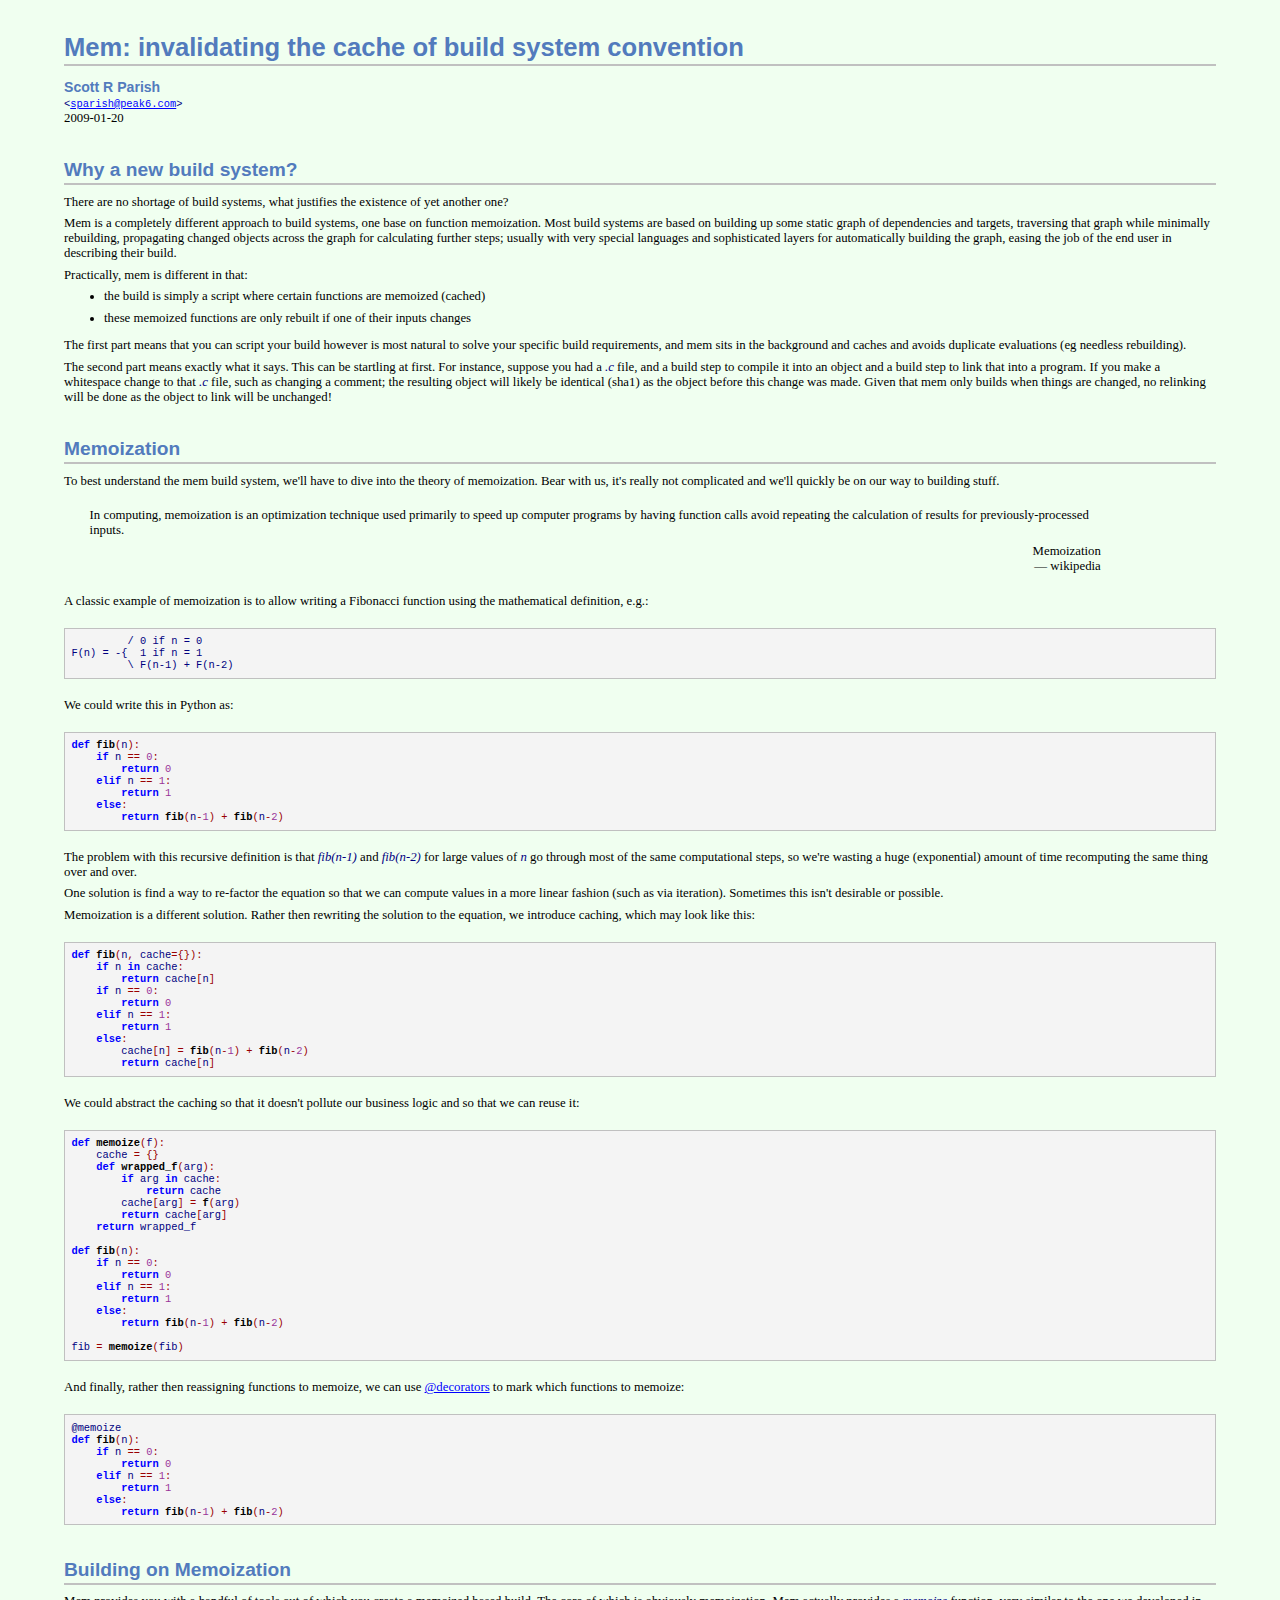
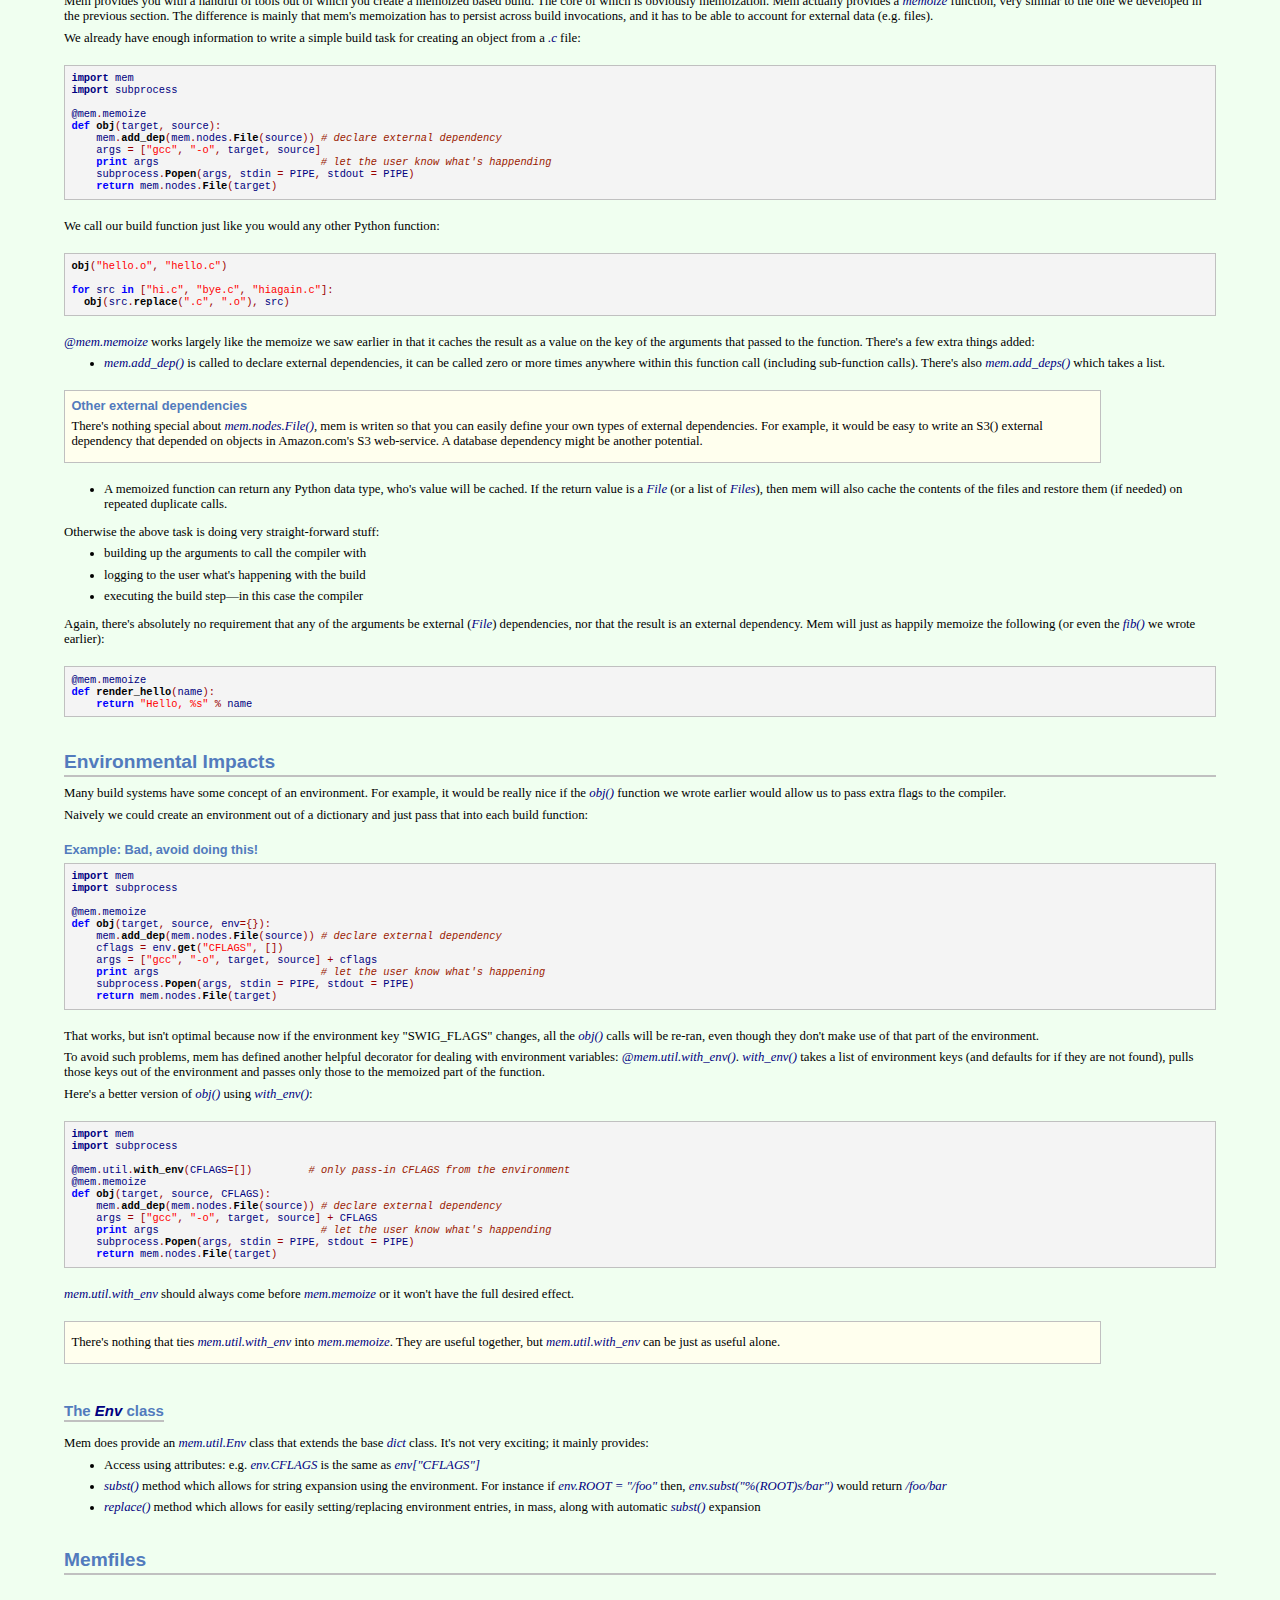
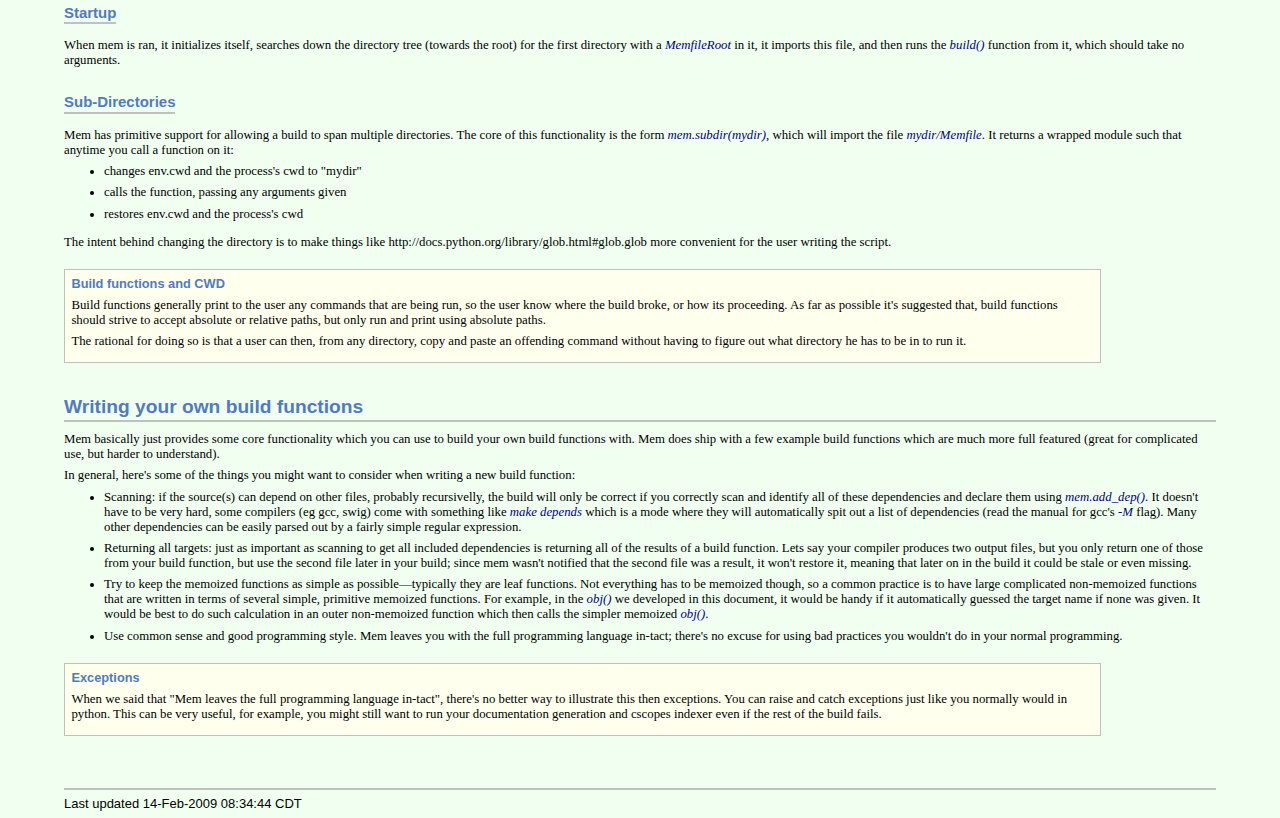
<file: mem.html>
<!DOCTYPE html PUBLIC "-//W3C//DTD XHTML 1.1//EN"
    "http://www.w3.org/TR/xhtml11/DTD/xhtml11.dtd">
<html xmlns="http://www.w3.org/1999/xhtml" xml:lang="en">
<head>
<meta http-equiv="Content-Type" content="text/html; charset=UTF-8" />
<meta name="generator" content="AsciiDoc 8.2.1" />
<style type="text/css">
/* Debug borders */
p, li, dt, dd, div, pre, h1, h2, h3, h4, h5, h6 {
/*
  border: 1px solid red;
*/
}

body {
  margin: 1em 5% 1em 5%;
  font-size: .8em;
  background: #f0fff0;
}

a {
  color: blue;
  text-decoration: underline;
}
a:visited {
  color: fuchsia;
}

em {
  font-style: italic;
  color: navy;
}

strong {
  font-weight: bold;
  color: #083194;
}

tt {
  color: navy;
}

h1, h2, h3, h4, h5, h6 {
  color: #527bbd;
  font-family: sans-serif;
  margin-top: 1.2em;
  margin-bottom: 0.5em;
  line-height: 1.3;
}

h1, h2, h3 {
  border-bottom: 2px solid silver;
}
h2 {
  padding-top: 0.5em;
}
h3 {
  float: left;
}
h3 + * {
  clear: left;
}

div.sectionbody {
  font-family: serif;
  margin-left: 0;
}

hr {
  border: 1px solid silver;
}

p {
  margin-top: 0.5em;
  margin-bottom: 0.5em;
}

ul, ol, li > p {
  margin-top: 0;
}

pre {
  padding: 0;
  margin: 0;
}

span#author {
  color: #527bbd;
  font-family: sans-serif;
  font-weight: bold;
  font-size: 1.1em;
}
span#email {
}
span#revision {
  font-family: sans-serif;
}

div#footer {
  font-family: sans-serif;
  font-size: small;
  border-top: 2px solid silver;
  padding-top: 0.5em;
  margin-top: 4.0em;
}
div#footer-text {
  float: left;
  padding-bottom: 0.5em;
}
div#footer-badges {
  float: right;
  padding-bottom: 0.5em;
}

div#preamble,
div.tableblock, div.imageblock, div.exampleblock, div.verseblock,
div.quoteblock, div.literalblock, div.listingblock, div.sidebarblock,
div.admonitionblock {
  margin-right: 10%;
  margin-top: 1.5em;
  margin-bottom: 1.5em;
}
div.admonitionblock {
  margin-top: 2.5em;
  margin-bottom: 2.5em;
}

div.content { /* Block element content. */
  padding: 0;
}

/* Block element titles. */
div.title, caption.title {
  color: #527bbd;
  font-family: sans-serif;
  font-weight: bold;
  text-align: left;
  margin-top: 1.0em;
  margin-bottom: 0.5em;
}
div.title + * {
  margin-top: 0;
}

td div.title:first-child {
  margin-top: 0.0em;
}
div.content div.title:first-child {
  margin-top: 0.0em;
}
div.content + div.title {
  margin-top: 0.0em;
}

div.sidebarblock > div.content {
  background: #ffffee;
  border: 1px solid silver;
  padding: 0.5em;
}

div.listingblock {
  margin-right: 0%;
}
div.listingblock > div.content {
  border: 1px solid silver;
  background: #f4f4f4;
  padding: 0.5em;
}

div.quoteblock > div.content {
  padding-left: 2.0em;
}

div.attribution {
  text-align: right;
}
div.verseblock + div.attribution {
  text-align: left;
}

div.admonitionblock .icon {
  vertical-align: top;
  font-size: 1.1em;
  font-weight: bold;
  text-decoration: underline;
  color: #527bbd;
  padding-right: 0.5em;
}
div.admonitionblock td.content {
  padding-left: 0.5em;
  border-left: 2px solid silver;
}

div.exampleblock > div.content {
  border-left: 2px solid silver;
  padding: 0.5em;
}

div.verseblock div.content {
  white-space: pre;
}

div.imageblock div.content { padding-left: 0; }
div.imageblock img { border: 1px solid silver; }
span.image img { border-style: none; }

dl {
  margin-top: 0.8em;
  margin-bottom: 0.8em;
}
dt {
  margin-top: 0.5em;
  margin-bottom: 0;
  font-style: normal;
}
dd > *:first-child {
  margin-top: 0.1em;
}

ul, ol {
    list-style-position: outside;
}
div.olist > ol {
  list-style-type: decimal;
}
div.olist2 > ol {
  list-style-type: lower-alpha;
}

div.tableblock > table {
  border: 3px solid #527bbd;
}
thead {
  font-family: sans-serif;
  font-weight: bold;
}
tfoot {
  font-weight: bold;
}

div.hlist {
  margin-top: 0.8em;
  margin-bottom: 0.8em;
}
div.hlist td {
  padding-bottom: 15px;
}
td.hlist1 {
  vertical-align: top;
  font-style: normal;
  padding-right: 0.8em;
}
td.hlist2 {
  vertical-align: top;
}

@media print {
  div#footer-badges { display: none; }
}

div#toctitle {
  color: #527bbd;
  font-family: sans-serif;
  font-size: 1.1em;
  font-weight: bold;
  margin-top: 1.0em;
  margin-bottom: 0.1em;
}

div.toclevel1, div.toclevel2, div.toclevel3, div.toclevel4 {
  margin-top: 0;
  margin-bottom: 0;
}
div.toclevel2 {
  margin-left: 2em;
  font-size: 0.9em;
}
div.toclevel3 {
  margin-left: 4em;
  font-size: 0.9em;
}
div.toclevel4 {
  margin-left: 6em;
  font-size: 0.9em;
}
/* Workarounds for IE6's broken and incomplete CSS2. */

div.sidebar-content {
  background: #ffffee;
  border: 1px solid silver;
  padding: 0.5em;
}
div.sidebar-title, div.image-title {
  color: #527bbd;
  font-family: sans-serif;
  font-weight: bold;
  margin-top: 0.0em;
  margin-bottom: 0.5em;
}

div.listingblock div.content {
  border: 1px solid silver;
  background: #f4f4f4;
  padding: 0.5em;
}

div.quoteblock-content {
  padding-left: 2.0em;
}

div.exampleblock-content {
  border-left: 2px solid silver;
  padding-left: 0.5em;
}

/* IE6 sets dynamically generated links as visited. */
div#toc a:visited { color: blue; }

/* Because IE6 child selector is broken. */
div.olist2 ol {
  list-style-type: lower-alpha;
}
div.olist2 div.olist ol {
  list-style-type: decimal;
}
</style>
<title></title>
</head>
<body>
<div id="header">
<h1>Mem: invalidating the cache of build system convention</h1>
<span id="author">Scott R Parish</span><br />
<span id="email"><tt>&lt;<a href="mailto:sparish@peak6.com">sparish@peak6.com</a>&gt;</tt></span><br />
2009-01-20
</div>
<h2>Why a new build system?</h2>
<div class="sectionbody">
<div class="para"><p>There are no shortage of build systems, what justifies the existence
of yet another one?</p></div>
<div class="para"><p>Mem is a completely different approach to build systems, one base on
function memoization. Most build systems are based on building up some
static graph of dependencies and targets, traversing that graph while
minimally rebuilding, propagating changed objects across the graph for
calculating further steps; usually with very special languages and
sophisticated layers for automatically building the graph, easing
the job of the end user in describing their build.</p></div>
<div class="para"><p>Practically, mem is different in that:</p></div>
<div class="ilist"><ul>
<li>
<p>
the build is simply a script where certain functions are memoized (cached)
</p>
</li>
<li>
<p>
these memoized functions are only rebuilt if one of their inputs changes
</p>
</li>
</ul></div>
<div class="para"><p>The first part means that you can script your build however is most
natural to solve your specific build requirements, and mem sits in the
background and caches and avoids duplicate evaluations (eg needless
rebuilding).</p></div>
<div class="para"><p>The second part means exactly what it says. This can be startling at
first. For instance, suppose you had a <em>.c</em> file, and a build step to
compile it into an object and a build step to link that into a
program. If you make a whitespace change to that <em>.c</em> file, such as
changing a comment; the resulting object will likely be identical
(sha1) as the object before this change was made. Given that mem only
builds when things are changed, no relinking will be done as the
object to link will be unchanged!</p></div>
</div>
<h2>Memoization</h2>
<div class="sectionbody">
<div class="para"><p>To best understand the mem build system, we'll have to dive into the
theory of memoization. Bear with us, it's really not complicated and
we'll quickly be on our way to building stuff.</p></div>
<div class="quoteblock">
<div class="quoteblock-content">
<div class="para"><p>In computing, memoization is an optimization technique used primarily
to speed up computer programs by having function calls avoid repeating
the calculation of results for previously-processed inputs.</p></div>
<div class="attribution">
<span class="emphasis">Memoization</span><br />
&#8212; wikipedia
</div></div></div>
<div class="para"><p>A classic example of memoization is to allow writing a Fibonacci function
using the mathematical definition, e.g.:</p></div>
<div class="listingblock">
<div class="content">
<pre><tt>         / 0 if n = 0
F(n) = -{  1 if n = 1
         \ F(n-1) + F(n-2)</tt></pre>
</div></div>
<div class="para"><p>We could write this in Python as:</p></div>
<div class="listingblock">
<div class="content"><!-- Generator: GNU source-highlight 2.11
by Lorenzo Bettini
http://www.lorenzobettini.it
http://www.gnu.org/software/src-highlite -->
<pre><tt><span style="font-weight: bold"><span style="color: #0000FF">def</span></span> <span style="font-weight: bold"><span style="color: #000000">fib</span></span><span style="color: #990000">(</span>n<span style="color: #990000">):</span>
    <span style="font-weight: bold"><span style="color: #0000FF">if</span></span> n <span style="color: #990000">==</span> <span style="color: #993399">0</span><span style="color: #990000">:</span>
        <span style="font-weight: bold"><span style="color: #0000FF">return</span></span> <span style="color: #993399">0</span>
    <span style="font-weight: bold"><span style="color: #0000FF">elif</span></span> n <span style="color: #990000">==</span> <span style="color: #993399">1</span><span style="color: #990000">:</span>
        <span style="font-weight: bold"><span style="color: #0000FF">return</span></span> <span style="color: #993399">1</span>
    <span style="font-weight: bold"><span style="color: #0000FF">else</span></span><span style="color: #990000">:</span>
        <span style="font-weight: bold"><span style="color: #0000FF">return</span></span> <span style="font-weight: bold"><span style="color: #000000">fib</span></span><span style="color: #990000">(</span>n<span style="color: #990000">-</span><span style="color: #993399">1</span><span style="color: #990000">)</span> <span style="color: #990000">+</span> <span style="font-weight: bold"><span style="color: #000000">fib</span></span><span style="color: #990000">(</span>n<span style="color: #990000">-</span><span style="color: #993399">2</span><span style="color: #990000">)</span>
</tt></pre></div></div>
<div class="para"><p>The problem with this recursive definition is that <em>fib(n-1)</em> and
<em>fib(n-2)</em> for large values of <em>n</em> go through most of the same
computational steps, so we're wasting a huge (exponential) amount of
time recomputing the same thing over and over.</p></div>
<div class="para"><p>One solution is find a way to re-factor the equation so that we can
compute values in a more linear fashion (such as via
iteration). Sometimes this isn't desirable or possible.</p></div>
<div class="para"><p>Memoization is a different solution. Rather then rewriting the
solution to the equation, we introduce caching, which may look like
this:</p></div>
<div class="listingblock">
<div class="content"><!-- Generator: GNU source-highlight 2.11
by Lorenzo Bettini
http://www.lorenzobettini.it
http://www.gnu.org/software/src-highlite -->
<pre><tt><span style="font-weight: bold"><span style="color: #0000FF">def</span></span> <span style="font-weight: bold"><span style="color: #000000">fib</span></span><span style="color: #990000">(</span>n<span style="color: #990000">,</span> cache<span style="color: #990000">={}):</span>
    <span style="font-weight: bold"><span style="color: #0000FF">if</span></span> n <span style="font-weight: bold"><span style="color: #0000FF">in</span></span> cache<span style="color: #990000">:</span>
        <span style="font-weight: bold"><span style="color: #0000FF">return</span></span> cache<span style="color: #990000">[</span>n<span style="color: #990000">]</span>
    <span style="font-weight: bold"><span style="color: #0000FF">if</span></span> n <span style="color: #990000">==</span> <span style="color: #993399">0</span><span style="color: #990000">:</span>
        <span style="font-weight: bold"><span style="color: #0000FF">return</span></span> <span style="color: #993399">0</span>
    <span style="font-weight: bold"><span style="color: #0000FF">elif</span></span> n <span style="color: #990000">==</span> <span style="color: #993399">1</span><span style="color: #990000">:</span>
        <span style="font-weight: bold"><span style="color: #0000FF">return</span></span> <span style="color: #993399">1</span>
    <span style="font-weight: bold"><span style="color: #0000FF">else</span></span><span style="color: #990000">:</span>
        cache<span style="color: #990000">[</span>n<span style="color: #990000">]</span> <span style="color: #990000">=</span> <span style="font-weight: bold"><span style="color: #000000">fib</span></span><span style="color: #990000">(</span>n<span style="color: #990000">-</span><span style="color: #993399">1</span><span style="color: #990000">)</span> <span style="color: #990000">+</span> <span style="font-weight: bold"><span style="color: #000000">fib</span></span><span style="color: #990000">(</span>n<span style="color: #990000">-</span><span style="color: #993399">2</span><span style="color: #990000">)</span>
        <span style="font-weight: bold"><span style="color: #0000FF">return</span></span> cache<span style="color: #990000">[</span>n<span style="color: #990000">]</span>
</tt></pre></div></div>
<div class="para"><p>We could abstract the caching so that it doesn't pollute our business
logic and so that we can reuse it:</p></div>
<div class="listingblock">
<div class="content"><!-- Generator: GNU source-highlight 2.11
by Lorenzo Bettini
http://www.lorenzobettini.it
http://www.gnu.org/software/src-highlite -->
<pre><tt><span style="font-weight: bold"><span style="color: #0000FF">def</span></span> <span style="font-weight: bold"><span style="color: #000000">memoize</span></span><span style="color: #990000">(</span>f<span style="color: #990000">):</span>
    cache <span style="color: #990000">=</span> <span style="color: #990000">{}</span>
    <span style="font-weight: bold"><span style="color: #0000FF">def</span></span> <span style="font-weight: bold"><span style="color: #000000">wrapped_f</span></span><span style="color: #990000">(</span>arg<span style="color: #990000">):</span>
        <span style="font-weight: bold"><span style="color: #0000FF">if</span></span> arg <span style="font-weight: bold"><span style="color: #0000FF">in</span></span> cache<span style="color: #990000">:</span>
            <span style="font-weight: bold"><span style="color: #0000FF">return</span></span> cache
        cache<span style="color: #990000">[</span>arg<span style="color: #990000">]</span> <span style="color: #990000">=</span> <span style="font-weight: bold"><span style="color: #000000">f</span></span><span style="color: #990000">(</span>arg<span style="color: #990000">)</span>
        <span style="font-weight: bold"><span style="color: #0000FF">return</span></span> cache<span style="color: #990000">[</span>arg<span style="color: #990000">]</span>
    <span style="font-weight: bold"><span style="color: #0000FF">return</span></span> wrapped_f

<span style="font-weight: bold"><span style="color: #0000FF">def</span></span> <span style="font-weight: bold"><span style="color: #000000">fib</span></span><span style="color: #990000">(</span>n<span style="color: #990000">):</span>
    <span style="font-weight: bold"><span style="color: #0000FF">if</span></span> n <span style="color: #990000">==</span> <span style="color: #993399">0</span><span style="color: #990000">:</span>
        <span style="font-weight: bold"><span style="color: #0000FF">return</span></span> <span style="color: #993399">0</span>
    <span style="font-weight: bold"><span style="color: #0000FF">elif</span></span> n <span style="color: #990000">==</span> <span style="color: #993399">1</span><span style="color: #990000">:</span>
        <span style="font-weight: bold"><span style="color: #0000FF">return</span></span> <span style="color: #993399">1</span>
    <span style="font-weight: bold"><span style="color: #0000FF">else</span></span><span style="color: #990000">:</span>
        <span style="font-weight: bold"><span style="color: #0000FF">return</span></span> <span style="font-weight: bold"><span style="color: #000000">fib</span></span><span style="color: #990000">(</span>n<span style="color: #990000">-</span><span style="color: #993399">1</span><span style="color: #990000">)</span> <span style="color: #990000">+</span> <span style="font-weight: bold"><span style="color: #000000">fib</span></span><span style="color: #990000">(</span>n<span style="color: #990000">-</span><span style="color: #993399">2</span><span style="color: #990000">)</span>

fib <span style="color: #990000">=</span> <span style="font-weight: bold"><span style="color: #000000">memoize</span></span><span style="color: #990000">(</span>fib<span style="color: #990000">)</span>
</tt></pre></div></div>
<div class="para"><p>And finally, rather then reassigning functions to memoize, we can use
<a href="http://www.python.org/dev/peps/pep-0318/">@decorators</a> to mark which
functions to memoize:</p></div>
<div class="listingblock">
<div class="content"><!-- Generator: GNU source-highlight 2.11
by Lorenzo Bettini
http://www.lorenzobettini.it
http://www.gnu.org/software/src-highlite -->
<pre><tt>@memoize
<span style="font-weight: bold"><span style="color: #0000FF">def</span></span> <span style="font-weight: bold"><span style="color: #000000">fib</span></span><span style="color: #990000">(</span>n<span style="color: #990000">):</span>
    <span style="font-weight: bold"><span style="color: #0000FF">if</span></span> n <span style="color: #990000">==</span> <span style="color: #993399">0</span><span style="color: #990000">:</span>
        <span style="font-weight: bold"><span style="color: #0000FF">return</span></span> <span style="color: #993399">0</span>
    <span style="font-weight: bold"><span style="color: #0000FF">elif</span></span> n <span style="color: #990000">==</span> <span style="color: #993399">1</span><span style="color: #990000">:</span>
        <span style="font-weight: bold"><span style="color: #0000FF">return</span></span> <span style="color: #993399">1</span>
    <span style="font-weight: bold"><span style="color: #0000FF">else</span></span><span style="color: #990000">:</span>
        <span style="font-weight: bold"><span style="color: #0000FF">return</span></span> <span style="font-weight: bold"><span style="color: #000000">fib</span></span><span style="color: #990000">(</span>n<span style="color: #990000">-</span><span style="color: #993399">1</span><span style="color: #990000">)</span> <span style="color: #990000">+</span> <span style="font-weight: bold"><span style="color: #000000">fib</span></span><span style="color: #990000">(</span>n<span style="color: #990000">-</span><span style="color: #993399">2</span><span style="color: #990000">)</span>
</tt></pre></div></div>
</div>
<h2>Building on Memoization</h2>
<div class="sectionbody">
<div class="para"><p>Mem provides you with a handful of tools out of which you create a
memoized based build. The core of which is obviously memoization. Mem
actually provides a <em>memoize</em> function, very similar to the one we
developed in the previous section. The difference is mainly that mem's
memoization has to persist across build invocations, and it has to be
able to account for external data (e.g. files).</p></div>
<div class="para"><p>We already have enough information to write a simple build task for
creating an object from a <em>.c</em> file:</p></div>
<div class="listingblock">
<div class="content"><!-- Generator: GNU source-highlight 2.11
by Lorenzo Bettini
http://www.lorenzobettini.it
http://www.gnu.org/software/src-highlite -->
<pre><tt><span style="font-weight: bold"><span style="color: #000080">import</span></span> mem
<span style="font-weight: bold"><span style="color: #000080">import</span></span> subprocess

@mem<span style="color: #990000">.</span>memoize
<span style="font-weight: bold"><span style="color: #0000FF">def</span></span> <span style="font-weight: bold"><span style="color: #000000">obj</span></span><span style="color: #990000">(</span>target<span style="color: #990000">,</span> source<span style="color: #990000">):</span>
    mem<span style="color: #990000">.</span><span style="font-weight: bold"><span style="color: #000000">add_dep</span></span><span style="color: #990000">(</span>mem<span style="color: #990000">.</span>nodes<span style="color: #990000">.</span><span style="font-weight: bold"><span style="color: #000000">File</span></span><span style="color: #990000">(</span>source<span style="color: #990000">))</span> <span style="font-style: italic"><span style="color: #9A1900"># declare external dependency</span></span>
    args <span style="color: #990000">=</span> <span style="color: #990000">[</span><span style="color: #FF0000">"gcc"</span><span style="color: #990000">,</span> <span style="color: #FF0000">"-o"</span><span style="color: #990000">,</span> target<span style="color: #990000">,</span> source<span style="color: #990000">]</span>
    <span style="font-weight: bold"><span style="color: #0000FF">print</span></span> args                          <span style="font-style: italic"><span style="color: #9A1900"># let the user know what's happending</span></span>
    subprocess<span style="color: #990000">.</span><span style="font-weight: bold"><span style="color: #000000">Popen</span></span><span style="color: #990000">(</span>args<span style="color: #990000">,</span> stdin <span style="color: #990000">=</span> PIPE<span style="color: #990000">,</span> stdout <span style="color: #990000">=</span> PIPE<span style="color: #990000">)</span>
    <span style="font-weight: bold"><span style="color: #0000FF">return</span></span> mem<span style="color: #990000">.</span>nodes<span style="color: #990000">.</span><span style="font-weight: bold"><span style="color: #000000">File</span></span><span style="color: #990000">(</span>target<span style="color: #990000">)</span>
</tt></pre></div></div>
<div class="para"><p>We call our build function just like you would any other Python
function:</p></div>
<div class="listingblock">
<div class="content"><!-- Generator: GNU source-highlight 2.11
by Lorenzo Bettini
http://www.lorenzobettini.it
http://www.gnu.org/software/src-highlite -->
<pre><tt><span style="font-weight: bold"><span style="color: #000000">obj</span></span><span style="color: #990000">(</span><span style="color: #FF0000">"hello.o"</span><span style="color: #990000">,</span> <span style="color: #FF0000">"hello.c"</span><span style="color: #990000">)</span>

<span style="font-weight: bold"><span style="color: #0000FF">for</span></span> src <span style="font-weight: bold"><span style="color: #0000FF">in</span></span> <span style="color: #990000">[</span><span style="color: #FF0000">"hi.c"</span><span style="color: #990000">,</span> <span style="color: #FF0000">"bye.c"</span><span style="color: #990000">,</span> <span style="color: #FF0000">"hiagain.c"</span><span style="color: #990000">]:</span>
  <span style="font-weight: bold"><span style="color: #000000">obj</span></span><span style="color: #990000">(</span>src<span style="color: #990000">.</span><span style="font-weight: bold"><span style="color: #000000">replace</span></span><span style="color: #990000">(</span><span style="color: #FF0000">".c"</span><span style="color: #990000">,</span> <span style="color: #FF0000">".o"</span><span style="color: #990000">),</span> src<span style="color: #990000">)</span>
</tt></pre></div></div>
<div class="para"><p><em>@mem.memoize</em> works largely like the memoize we saw earlier in that
it caches the result as a value on the key of the arguments that
passed to the function. There's a few extra things added:</p></div>
<div class="ilist"><ul>
<li>
<p>
<em>mem.add_dep()</em> is called to declare external dependencies, it can
  be called zero or more times anywhere within this function call
  (including sub-function calls). There's also <em>mem.add_deps()</em> which
  takes a list.
</p>
</li>
</ul></div>
<div class="sidebarblock">
<div class="sidebar-content">
<div class="sidebar-title">Other external dependencies</div>
<div class="para"><p>There's nothing special about <em>mem.nodes.File()</em>, mem is writen so that
you can easily define your own types of external dependencies. For
example, it would be easy to write an S3() external dependency that
depended on objects in Amazon.com's S3 web-service. A database
dependency might be another potential.</p></div>
</div></div>
<div class="ilist"><ul>
<li>
<p>
A memoized function can return any Python data type, who's value
  will be cached. If the return value is a <em>File</em> (or a list of
  <em>Files</em>), then mem will also cache the contents of the files and
  restore them (if needed) on repeated duplicate calls.
</p>
</li>
</ul></div>
<div class="para"><p>Otherwise the above task is doing very straight-forward stuff:</p></div>
<div class="ilist"><ul>
<li>
<p>
building up the arguments to call the compiler with
</p>
</li>
<li>
<p>
logging to the user what's happening with the build
</p>
</li>
<li>
<p>
executing the build step&#8212;in this case the compiler
</p>
</li>
</ul></div>
<div class="para"><p>Again, there's absolutely no requirement that any of the arguments
be external (<em>File</em>) dependencies, nor that the result is an external
dependency. Mem will just as happily memoize the following (or even
the <em>fib()</em> we wrote earlier):</p></div>
<div class="listingblock">
<div class="content"><!-- Generator: GNU source-highlight 2.11
by Lorenzo Bettini
http://www.lorenzobettini.it
http://www.gnu.org/software/src-highlite -->
<pre><tt>@mem<span style="color: #990000">.</span>memoize
<span style="font-weight: bold"><span style="color: #0000FF">def</span></span> <span style="font-weight: bold"><span style="color: #000000">render_hello</span></span><span style="color: #990000">(</span>name<span style="color: #990000">):</span>
    <span style="font-weight: bold"><span style="color: #0000FF">return</span></span> <span style="color: #FF0000">"Hello, %s"</span> <span style="color: #990000">%</span> name
</tt></pre></div></div>
</div>
<h2>Environmental Impacts</h2>
<div class="sectionbody">
<div class="para"><p>Many build systems have some concept of an environment. For example,
it would be really nice if the <em>obj()</em> function we wrote earlier would
allow us to pass extra flags to the compiler.</p></div>
<div class="para"><p>Naively we could create an environment out of a dictionary and just
pass that into each build function:</p></div>
<div class="listingblock">
<div class="title">Example: Bad, avoid doing this!</div>
<div class="content"><!-- Generator: GNU source-highlight 2.11
by Lorenzo Bettini
http://www.lorenzobettini.it
http://www.gnu.org/software/src-highlite -->
<pre><tt><span style="font-weight: bold"><span style="color: #000080">import</span></span> mem
<span style="font-weight: bold"><span style="color: #000080">import</span></span> subprocess

@mem<span style="color: #990000">.</span>memoize
<span style="font-weight: bold"><span style="color: #0000FF">def</span></span> <span style="font-weight: bold"><span style="color: #000000">obj</span></span><span style="color: #990000">(</span>target<span style="color: #990000">,</span> source<span style="color: #990000">,</span> env<span style="color: #990000">={}):</span>
    mem<span style="color: #990000">.</span><span style="font-weight: bold"><span style="color: #000000">add_dep</span></span><span style="color: #990000">(</span>mem<span style="color: #990000">.</span>nodes<span style="color: #990000">.</span><span style="font-weight: bold"><span style="color: #000000">File</span></span><span style="color: #990000">(</span>source<span style="color: #990000">))</span> <span style="font-style: italic"><span style="color: #9A1900"># declare external dependency</span></span>
    cflags <span style="color: #990000">=</span> env<span style="color: #990000">.</span><span style="font-weight: bold"><span style="color: #000000">get</span></span><span style="color: #990000">(</span><span style="color: #FF0000">"CFLAGS"</span><span style="color: #990000">,</span> <span style="color: #990000">[])</span>
    args <span style="color: #990000">=</span> <span style="color: #990000">[</span><span style="color: #FF0000">"gcc"</span><span style="color: #990000">,</span> <span style="color: #FF0000">"-o"</span><span style="color: #990000">,</span> target<span style="color: #990000">,</span> source<span style="color: #990000">]</span> <span style="color: #990000">+</span> cflags
    <span style="font-weight: bold"><span style="color: #0000FF">print</span></span> args                          <span style="font-style: italic"><span style="color: #9A1900"># let the user know what's happening</span></span>
    subprocess<span style="color: #990000">.</span><span style="font-weight: bold"><span style="color: #000000">Popen</span></span><span style="color: #990000">(</span>args<span style="color: #990000">,</span> stdin <span style="color: #990000">=</span> PIPE<span style="color: #990000">,</span> stdout <span style="color: #990000">=</span> PIPE<span style="color: #990000">)</span>
    <span style="font-weight: bold"><span style="color: #0000FF">return</span></span> mem<span style="color: #990000">.</span>nodes<span style="color: #990000">.</span><span style="font-weight: bold"><span style="color: #000000">File</span></span><span style="color: #990000">(</span>target<span style="color: #990000">)</span>
</tt></pre></div></div>
<div class="para"><p>That works, but isn't optimal because now if the environment key
"SWIG_FLAGS" changes, all the <em>obj()</em> calls will be re-ran, even
though they don't make use of that part of the environment.</p></div>
<div class="para"><p>To avoid such problems, mem has defined another helpful decorator for
dealing with environment variables:
<em>@mem.util.with_env()</em>. <em>with_env()</em> takes a list of environment keys
(and defaults for if they are not found), pulls those keys out of the
environment and passes only those to the memoized part of the
function.</p></div>
<div class="para"><p>Here's a better version of <em>obj()</em> using <em>with_env()</em>:</p></div>
<div class="listingblock">
<div class="content"><!-- Generator: GNU source-highlight 2.11
by Lorenzo Bettini
http://www.lorenzobettini.it
http://www.gnu.org/software/src-highlite -->
<pre><tt><span style="font-weight: bold"><span style="color: #000080">import</span></span> mem
<span style="font-weight: bold"><span style="color: #000080">import</span></span> subprocess

@mem<span style="color: #990000">.</span>util<span style="color: #990000">.</span><span style="font-weight: bold"><span style="color: #000000">with_env</span></span><span style="color: #990000">(</span>CFLAGS<span style="color: #990000">=[])</span>         <span style="font-style: italic"><span style="color: #9A1900"># only pass-in CFLAGS from the environment</span></span>
@mem<span style="color: #990000">.</span>memoize
<span style="font-weight: bold"><span style="color: #0000FF">def</span></span> <span style="font-weight: bold"><span style="color: #000000">obj</span></span><span style="color: #990000">(</span>target<span style="color: #990000">,</span> source<span style="color: #990000">,</span> CFLAGS<span style="color: #990000">):</span>
    mem<span style="color: #990000">.</span><span style="font-weight: bold"><span style="color: #000000">add_dep</span></span><span style="color: #990000">(</span>mem<span style="color: #990000">.</span>nodes<span style="color: #990000">.</span><span style="font-weight: bold"><span style="color: #000000">File</span></span><span style="color: #990000">(</span>source<span style="color: #990000">))</span> <span style="font-style: italic"><span style="color: #9A1900"># declare external dependency</span></span>
    args <span style="color: #990000">=</span> <span style="color: #990000">[</span><span style="color: #FF0000">"gcc"</span><span style="color: #990000">,</span> <span style="color: #FF0000">"-o"</span><span style="color: #990000">,</span> target<span style="color: #990000">,</span> source<span style="color: #990000">]</span> <span style="color: #990000">+</span> CFLAGS
    <span style="font-weight: bold"><span style="color: #0000FF">print</span></span> args                          <span style="font-style: italic"><span style="color: #9A1900"># let the user know what's happending</span></span>
    subprocess<span style="color: #990000">.</span><span style="font-weight: bold"><span style="color: #000000">Popen</span></span><span style="color: #990000">(</span>args<span style="color: #990000">,</span> stdin <span style="color: #990000">=</span> PIPE<span style="color: #990000">,</span> stdout <span style="color: #990000">=</span> PIPE<span style="color: #990000">)</span>
    <span style="font-weight: bold"><span style="color: #0000FF">return</span></span> mem<span style="color: #990000">.</span>nodes<span style="color: #990000">.</span><span style="font-weight: bold"><span style="color: #000000">File</span></span><span style="color: #990000">(</span>target<span style="color: #990000">)</span>
</tt></pre></div></div>
<div class="para"><p><em>mem.util.with_env</em> should always come before <em>mem.memoize</em> or it
won't have the full desired effect.</p></div>
<div class="sidebarblock">
<div class="sidebar-content">
<div class="para"><p>There's nothing that ties <em>mem.util.with_env</em> into <em>mem.memoize</em>. They
are useful together, but <em>mem.util.with_env</em> can be just as useful
alone.</p></div>
</div></div>
<h3>The <em>Env</em> class</h3><div style="clear:left"></div>
<div class="para"><p>Mem does provide an <em>mem.util.Env</em> class that extends the base <em>dict</em>
class. It's not very exciting; it mainly provides:</p></div>
<div class="ilist"><ul>
<li>
<p>
Access using attributes: e.g. <em>env.CFLAGS</em> is the same as
  <em>env["CFLAGS"]</em>
</p>
</li>
<li>
<p>
<em>subst()</em> method which allows for string expansion using the
  environment. For instance if <em>env.ROOT = "/foo"</em> then,
  <em>env.subst("%(ROOT)s/bar")</em> would return <em>/foo/bar</em>
</p>
</li>
<li>
<p>
<em>replace()</em> method which allows for easily setting/replacing
  environment entries, in mass, along with automatic <em>subst()</em>
  expansion
</p>
</li>
</ul></div>
</div>
<h2>Memfiles</h2>
<div class="sectionbody">
<h3>Startup</h3><div style="clear:left"></div>
<div class="para"><p>When mem is ran, it initializes itself, searches down the directory
tree (towards the root) for the first directory with a <em>MemfileRoot</em>
in it, it imports this file, and then runs the <em>build()</em> function from
it, which should take no arguments.</p></div>
<h3>Sub-Directories</h3><div style="clear:left"></div>
<div class="para"><p>Mem has primitive support for allowing a build to span multiple
directories. The core of this functionality is the form
<em>mem.subdir(mydir)</em>, which will import the file <em>mydir/Memfile</em>. It
returns a wrapped module such that anytime you call a function on it:</p></div>
<div class="ilist"><ul>
<li>
<p>
changes env.cwd and the process's cwd to "mydir"
</p>
</li>
<li>
<p>
calls the function, passing any arguments given
</p>
</li>
<li>
<p>
restores env.cwd and the process's cwd
</p>
</li>
</ul></div>
<div class="para"><p>The intent behind changing the directory is to make things like
http://docs.python.org/library/glob.html#glob.glob more
convenient for the user writing the script.</p></div>
<div class="sidebarblock">
<div class="sidebar-content">
<div class="sidebar-title">Build functions and CWD</div>
<div class="para"><p>Build functions generally print to the user any commands that are
being run, so the user know where the build broke, or how its
proceeding. As far as possible it's suggested that, build functions
should strive to accept absolute or relative paths, but only run and
print using absolute paths.</p></div>
<div class="para"><p>The rational for doing so is that a user can then, from any directory,
copy and paste an offending command without having to figure out what
directory he has to be in to run it.</p></div>
</div></div>
</div>
<h2>Writing your own build functions</h2>
<div class="sectionbody">
<div class="para"><p>Mem basically just provides some core functionality which you can use
to build your own build functions with. Mem does ship with a few example
build functions which are much more full featured (great for
complicated use, but harder to understand).</p></div>
<div class="para"><p>In general, here's some of the things you might want to consider when
writing a new build function:</p></div>
<div class="ilist"><ul>
<li>
<p>
Scanning: if the source(s) can depend on other files, probably
  recursivelly, the build will only be correct if you correctly scan
  and identify all of these dependencies and declare them using
  <em>mem.add_dep()</em>. It doesn't have to be very hard, some compilers
  (eg gcc, swig) come with something like <em>make depends</em> which is a
  mode where they will automatically spit out a list of dependencies
  (read the manual for gcc's <em>-M</em> flag). Many other dependencies can
  be easily parsed out by a fairly simple regular expression.
</p>
</li>
<li>
<p>
Returning all targets: just as important as scanning to get all
  included dependencies is returning all of the results of a build
  function. Lets say your compiler produces two output files, but you
  only return one of those from your build function, but use the
  second file later in your build; since mem wasn't notified that the
  second file was a result, it won't restore it, meaning that later on
  in the build it could be stale or even missing.
</p>
</li>
<li>
<p>
Try to keep the memoized functions as simple as possible&#8212;typically
  they are leaf functions. Not everything has to be memoized
  though, so a common practice is to have large complicated
  non-memoized functions that are written in terms of several simple,
  primitive memoized functions. For example, in the <em>obj()</em> we
  developed in this document, it would be handy if it automatically
  guessed the target name if none was given. It would be best to do
  such calculation in an outer non-memoized function which then calls
  the simpler memoized <em>obj()</em>.
</p>
</li>
<li>
<p>
Use common sense and good programming style. Mem leaves you with the
  full programming language in-tact; there's no excuse for using bad
  practices you wouldn't do in your normal programming.
</p>
</li>
</ul></div>
<div class="sidebarblock">
<div class="sidebar-content">
<div class="sidebar-title">Exceptions</div>
<div class="para"><p>When we said that "Mem leaves the full programming language in-tact",
there's no better way to illustrate this then exceptions. You can
raise and catch exceptions just like you normally would in python. This
can be very useful, for example, you might still want to run your
documentation generation and cscopes indexer even if the rest of the
build fails.</p></div>
</div></div>
</div>
<div id="footer">
<div id="footer-text">
Last updated 14-Feb-2009 08:34:44 CDT
</div>
</div>
</body>
</html>
</file>
